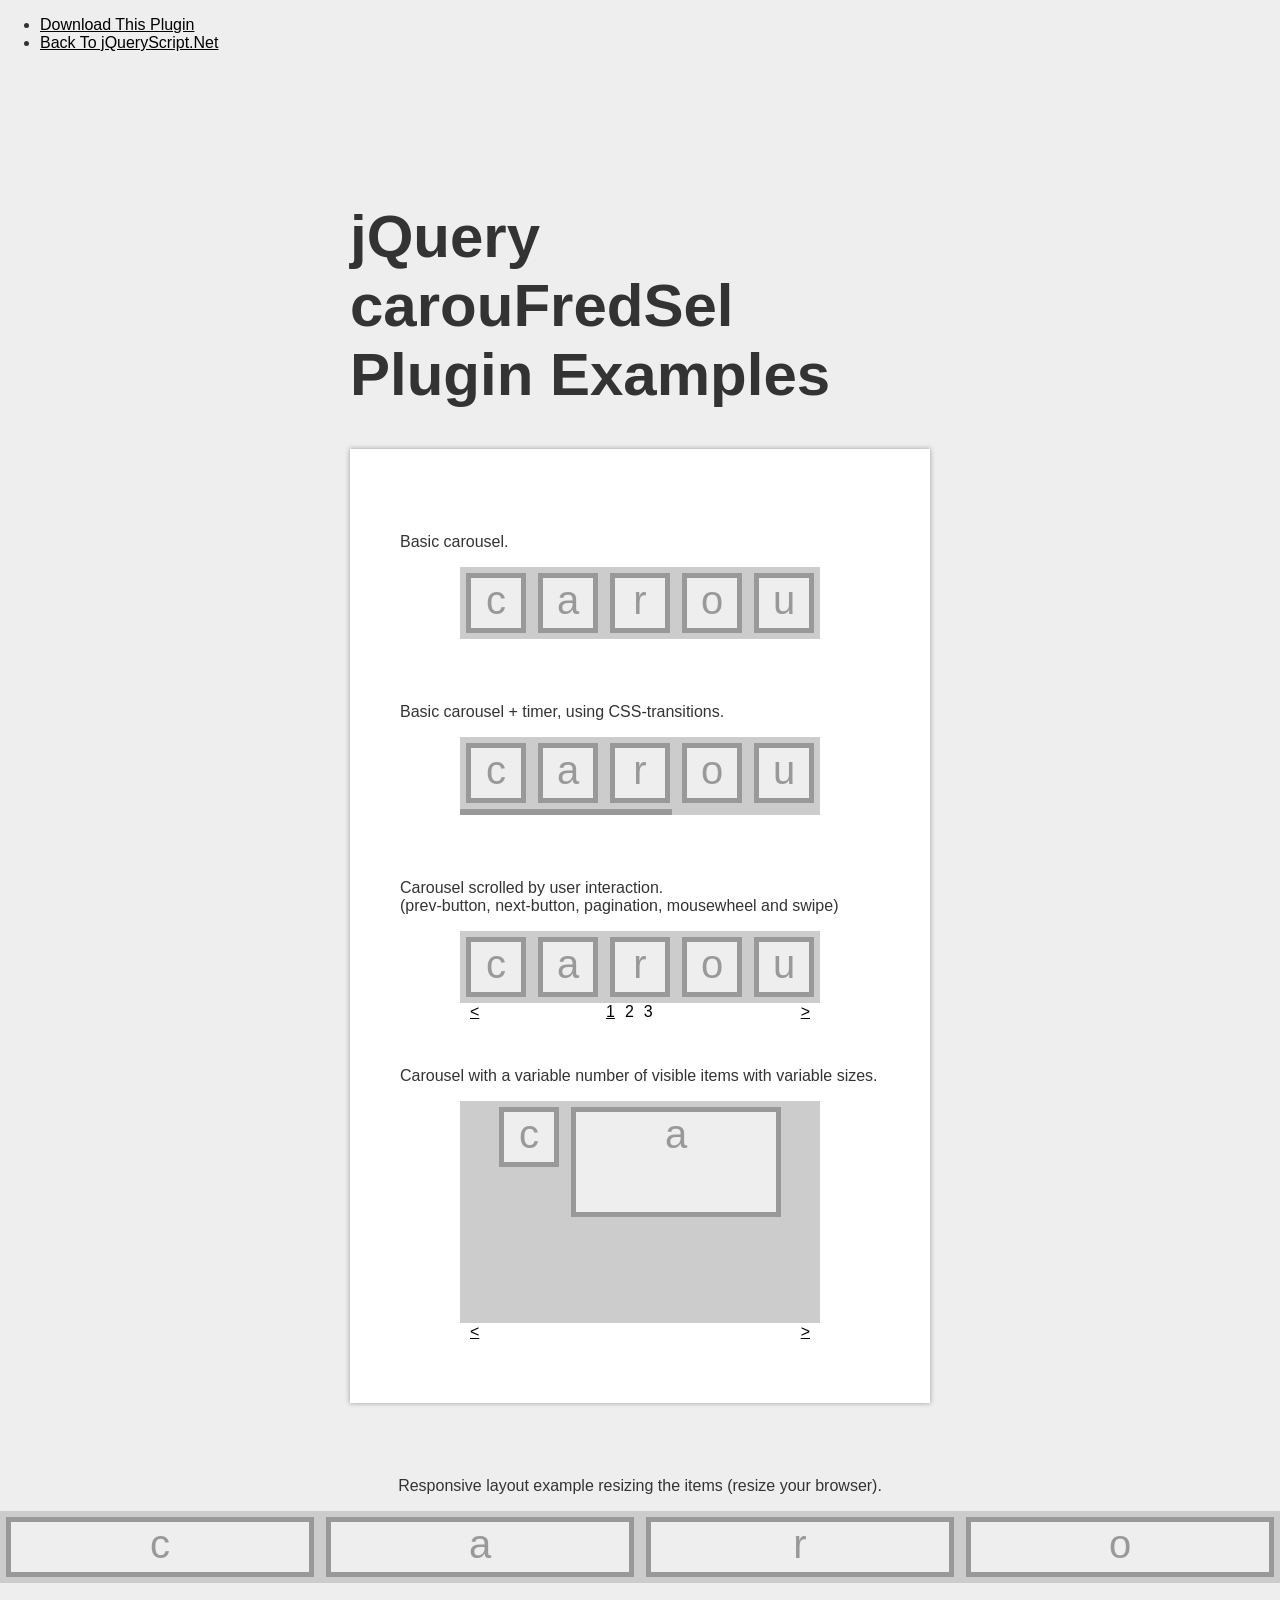
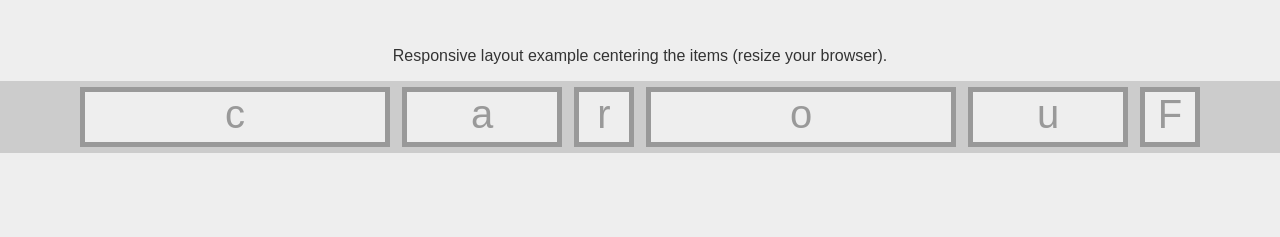
<file: js/carouFredSel/index.html>
<!DOCTYPE html PUBLIC "-//W3C//DTD XHTML 1.0 Transitional//EN" "http://www.w3.org/TR/xhtml1/DTD/xhtml1-transitional.dtd">
<html xmlns="http://www.w3.org/1999/xhtml">
<head>
<meta http-equiv="content-type" content="text/html;charset=iso-8859-1" />
<meta name="author" content="caroufredsel.dev7studios.com" />
<title>jQuery carouFredSel Plugin Examples</title>

<!-- include jQuery + carouFredSel plugin -->
<script type="text/javascript" language="javascript" src="http://ajax.googleapis.com/ajax/libs/jquery/1.8.2/jquery.min.js"></script>
<script type="text/javascript" language="javascript" src="jquery.carouFredSel-6.2.1-packed.js"></script>

<!-- optionally include helper plugins -->
<script type="text/javascript" language="javascript" src="helper-plugins/jquery.mousewheel.min.js"></script>
<script type="text/javascript" language="javascript" src="helper-plugins/jquery.touchSwipe.min.js"></script>
<script type="text/javascript" language="javascript" src="helper-plugins/jquery.transit.min.js"></script>
<script type="text/javascript" language="javascript" src="helper-plugins/jquery.ba-throttle-debounce.min.js"></script>

<!-- fire plugin onDocumentReady -->
<script type="text/javascript" language="javascript">
			$(function() {

				//	Basic carousel, no options
				$('#foo0').carouFredSel();

				//	Basic carousel + timer, using CSS-transitions
				$('#foo1').carouFredSel({
					auto: {
						pauseOnHover: 'resume',
						progress: '#timer1'
					}
				}, {
					transition: true
				});

				//	Scrolled by user interaction
				$('#foo2').carouFredSel({
					auto: false,
					prev: '#prev2',
					next: '#next2',
					pagination: "#pager2",
					mousewheel: true,
					swipe: {
						onMouse: true,
						onTouch: true
					}
				});

				//	Variable number of visible items with variable sizes
				$('#foo3').carouFredSel({
					width: 360,
					height: 'auto',
					prev: '#prev3',
					next: '#next3',
					auto: false
				});

				//	Responsive layout, resizing the items
				$('#foo4').carouFredSel({
					responsive: true,
					width: '100%',
					scroll: 2,
					items: {
						width: 400,
					//	height: '30%',	//	optionally resize item-height
						visible: {
							min: 2,
							max: 6
						}
					}
				});

				//	Fuild layout, centering the items
				$('#foo5').carouFredSel({
					width: '100%',
					scroll: 2
				});

			});
		</script>
<style type="text/css" media="all">
html, body {
padding: 0;
margin: 0;
}
body, div, p {
font-family: Arial, Helvetica, Verdana;
color: #333;
}
body {
background-color: #eee;
}
h1 {
font-size: 60px;
}
a, a:link, a:active, a:visited {
color: black;
text-decoration: underline;
}
a:hover {
color: #9E1F63;
}
#intro {
width: 580px;
margin: 0 auto;
}
.wrapper {
background-color: white;
width: 480px;
margin: 40px auto;
padding: 50px;
box-shadow: 0 0 5px #999;
}
.list_carousel {
background-color: #ccc;
margin: 0 0 30px 60px;
width: 360px;
}
.list_carousel ul {
margin: 0;
padding: 0;
list-style: none;
display: block;
}
.list_carousel li {
font-size: 40px;
color: #999;
text-align: center;
background-color: #eee;
border: 5px solid #999;
width: 50px;
height: 50px;
padding: 0;
margin: 6px;
display: block;
float: left;
}
.list_carousel.responsive {
width: auto;
margin-left: 0;
}
.clearfix {
float: none;
clear: both;
}
.prev {
float: left;
margin-left: 10px;
}
.next {
float: right;
margin-right: 10px;
}
.pager {
float: left;
width: 300px;
text-align: center;
}
.pager a {
margin: 0 5px;
text-decoration: none;
}
.pager a.selected {
text-decoration: underline;
}
.timer {
background-color: #999;
height: 6px;
width: 0px;
}
</style>
<link href="http://www.jqueryscript.net/css/jquerysctipttop.css" rel="stylesheet" type="text/css">
</head>
<body>
<div id="jquery-script-menu">
<div class="jquery-script-center">
<ul>
<li><a href="http://www.jqueryscript.net/slideshow/Circular-Responsive-Slideshow-Plugin-carouFredSel.html">Download This Plugin</a></li>
<li><a href="http://www.jqueryscript.net/">Back To jQueryScript.Net</a></li>
</ul>
<div class="jquery-script-ads"><script type="text/javascript"><!--
google_ad_client = "ca-pub-2783044520727903";
/* jQuery_demo */
google_ad_slot = "2780937993";
google_ad_width = 728;
google_ad_height = 90;
//-->
</script>
<script type="text/javascript"
src="http://pagead2.googlesyndication.com/pagead/show_ads.js">
</script></div>
<div class="jquery-script-clear"></div>
</div>
</div>
<div id="intro" style="margin-top:150px;">
<h1>jQuery carouFredSel Plugin Examples</h1>
</div>
<div class="wrapper"> <br />
<p>Basic carousel.</p>
<div class="list_carousel">
<ul id="foo0">
<li>c</li>
<li>a</li>
<li>r</li>
<li>o</li>
<li>u</li>
<li>F</li>
<li>r</li>
<li>e</li>
<li>d</li>
<li>S</li>
<li>e</li>
<li>l</li>
<li> </li>
</ul>
<div class="clearfix"></div>
</div>
<br />
<p>Basic carousel + timer, using CSS-transitions.</p>
<div class="list_carousel">
<ul id="foo1">
<li>c</li>
<li>a</li>
<li>r</li>
<li>o</li>
<li>u</li>
<li>F</li>
<li>r</li>
<li>e</li>
<li>d</li>
<li>S</li>
<li>e</li>
<li>l</li>
<li> </li>
</ul>
<div class="clearfix"></div>
<div id="timer1" class="timer"></div>
</div>
<br />
<p>Carousel scrolled by user interaction.<br />
(prev-button, next-button, pagination, mousewheel and swipe)</p>
<div class="list_carousel">
<ul id="foo2">
<li>c</li>
<li>a</li>
<li>r</li>
<li>o</li>
<li>u</li>
<li>F</li>
<li>r</li>
<li>e</li>
<li>d</li>
<li>S</li>
<li>e</li>
<li>l</li>
<li> </li>
</ul>
<div class="clearfix"></div>
<a id="prev2" class="prev" href="#">&lt;</a> <a id="next2" class="next" href="#">&gt;</a>
<div id="pager2" class="pager"></div>
</div>
<br />
<p>Carousel with a variable number of visible items with variable sizes.</p>
<div class="list_carousel">
<ul id="foo3">
<li style="width: 50px; height: 50px;">c</li>
<li style="width: 200px; height: 100px;">a</li>
<li style="width: 50px; height: 150px;">r</li>
<li style="width: 50px; height: 200px;">o</li>
<li style="width: 50px; height: 150px;">u</li>
<li style="width: 100px; height: 100px;">F</li>
<li style="width: 250px; height: 50px;">r</li>
<li style="width: 150px; height: 100px;">e</li>
<li style="width: 150px; height: 150px;">d</li>
<li style="width: 50px; height: 200px;">S</li>
<li style="width: 100px; height: 150px;">e</li>
<li style="width: 150px; height: 100px;">l</li>
<li style="width: 200px; height: 50px;"> </li>
</ul>
<div class="clearfix"></div>
<a id="prev3" class="prev" href="#">&lt;</a> <a id="next3" class="next" href="#">&gt;</a> </div>
</div>
<br />
<p style="text-align: center;">Responsive layout example resizing the items (resize your browser).</p>
<div class="list_carousel responsive">
<ul id="foo4">
<li>c</li>
<li>a</li>
<li>r</li>
<li>o</li>
<li>u</li>
<li>F</li>
<li>r</li>
<li>e</li>
<li>d</li>
<li>S</li>
<li>e</li>
<li>l</li>
<li> </li>
</ul>
<div class="clearfix"></div>
</div>
<br />
<p style="text-align: center;">Responsive layout example centering the items (resize your browser).</p>
<div class="list_carousel responsive" >
<ul id="foo5">
<li style="width: 300px;">c</li>
<li style="width: 150px;">a</li>
<li>r</li>
<li style="width: 300px;">o</li>
<li style="width: 150px;">u</li>
<li>F</li>
<li style="width: 300px;">r</li>
<li style="width: 150px;">e</li>
<li>d</li>
<li style="width: 400px;">S</li>
<li style="width: 150px;">e</li>
<li>l</li>
<li> </li>
</ul>
<div class="clearfix"></div>
</div>
<br />
<br />
<br />
<script type="text/javascript">

  var _gaq = _gaq || [];
  _gaq.push(['_setAccount', 'UA-36251023-1']);
  _gaq.push(['_setDomainName', 'jqueryscript.net']);
  _gaq.push(['_trackPageview']);

  (function() {
    var ga = document.createElement('script'); ga.type = 'text/javascript'; ga.async = true;
    ga.src = ('https:' == document.location.protocol ? 'https://ssl' : 'http://www') + '.google-analytics.com/ga.js';
    var s = document.getElementsByTagName('script')[0]; s.parentNode.insertBefore(ga, s);
  })();

</script>
</body>
</html>
</file>
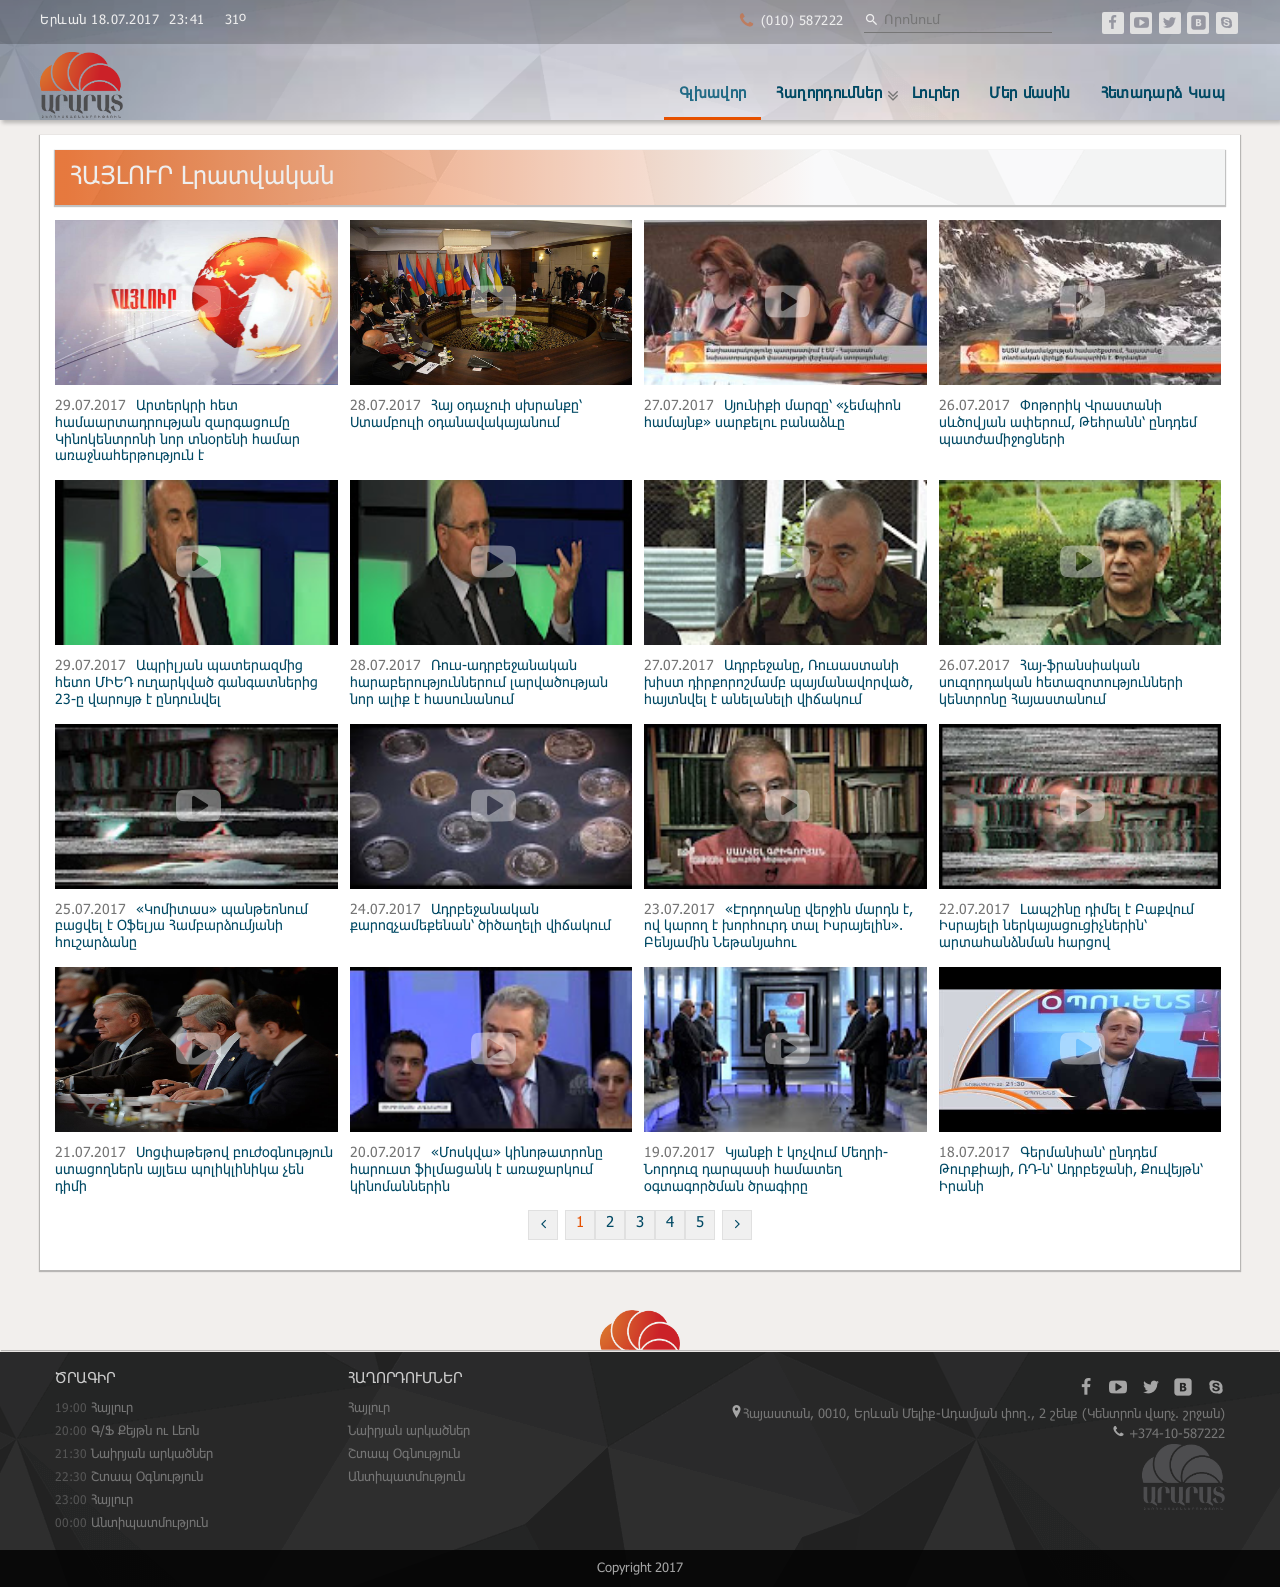
<file: programs.html>
<!DOCTYPE html>
<html>
	<head>
		<link rel="stylesheet" type="text/css" href="css/style.css">
		<link rel="stylesheet" type="text/css" href="fotorama.4.6.3/fotorama/fotorama.css">
		<title>Հայլուր Լրատվական</title>
		<link rel="icon" href="images/logo.png" />
		<meta charset="utf-8">
	</head>

	<body class="programs-categories">
		<header>
			<div class="info-container">
				<ul class="container clearfix">
					<li class="date left">Երևան 18.07.2017<span class="time">23:41</span></li>
					<li class="weather left"><span class="deg">31</span></li>
					<li class="currency left">
						<ul>
							<li>
								<span class="currency-name">USD 478.82</span>
							</li>
							<li>
								<span class="currency-name">GBP 622.85</span>
							</li>
							<li>
								<span class="currency-name">EUR 557.59</span>
							</li>
							<li>
								<span class="currency-name">RUB 8.14</span>
							</li>
						</ul>
					</li>
					<li class="right social-icons">
						<a class="icon-facebook" href="#"></a>
						<a class="icon-social-youtube" href="#"></a>
						<a class="icon-twitter" href=""></a>
						<a class="icon-vkontakte" href=""></a>
						<a class="icon-social-skype" href=""></a>
					</li>
					<li class="search right">
						<input type="search" placeholder="Որոնում" /><i class="icon-search"></i>
					</li>
					<li class="phone right">
						<span><i class="icon-phone"></i>(010) 587222</span>
					</li>
				</ul>
			</div>
			<ul class="clearfix container logo-menu">
				<li class="left logo"><a href="index.html"></a></li>
				<li class="right main-menu">
					<ul class="list-inline menu">
						<li class="active">
							<a href="index.html">Գլխավոր</a>
						</li><li class="has-submenu">
							<a>Հաղորդումներ<i class="icon-angle-double-down"></i></a>
							<ul class="submenu list-inline">
								<li class="col-50">
									<h4>Լրատվական</h4>
									<ul class="sublist">
										<li><a href="programs.html">Հայլուր</a></li>
										<li><a href="programs.html">Օրակարգ</a></li>
									</ul>
								</li>
								<li class="col-50">
									<h4>Ճանաչողական</h4>
									<ul class="sublist">
										<li><a href="programs.html">Ճանաչենք Մեր Հայրենիքը</a></li>
										<li><a href="programs.html">Հայորդիներ</a></li>
										<li><a href="programs.html">Անտիպատմություն</a></li>
										<li><a href="programs.html">Նաիրյան Հայրենիք</a></li>
									</ul>
								</li>
							</ul>
						</li><li>
							<a>Լուրեր</a>
						</li><li>
							<a>Մեր մասին</a>
						</li><li>
							<a>Հետադարձ Կապ</a>
						</li>
					</ul>
				</li>
			</ul>
		</header>
		<button id="to_top_btn" class="icon-angle-up"></button>
		<div class="content">
			<div class="all-list-programs">
				<div class="container">
					<h2 class="heading">ՀԱՅԼՈՒՐ Լրատվական</h2>
					<ul class="program-last-videos list-inline">
						<li class="col-25">
						   <a href="show.html">
								<div class="icon-youtube-play">
									<img src="images/slide1.jpg">
								</div>
								<h3><span class="date">29.07.2017</span>Արտերկրի հետ համաարտադրության զարգացումը Կինոկենտրոնի նոր տնօրենի համար առաջնահերթություն է</h3>
							</a>
						</li>
						<li class="col-25">
						   <a href="show.html">
								<div class="icon-youtube-play">
									<img src="images/slide2.jpg">
								</div>
								<h3><span class="date">28.07.2017</span>Հայ օդաչուի սխրանքը՝ Ստամբուլի օդանավակայանում</h3>
							</a>
						</li>
						<li class="col-25">
						   <a href="show.html">
								<div class="icon-youtube-play">
									<img src="images/haylur2.jpg">
								</div>
								<h3><span class="date">27.07.2017</span>Սյունիքի մարզը՝ «չեմպիոն համայնք» սարքելու բանաձևը</h3>
							</a>
						</li>
						<li class="col-25">
						   <a href="show.html">
								<div class="icon-youtube-play">
									<img src="images/haylur3.jpg">
								</div>
								<h3><span class="date">26.07.2017</span>Փոթորիկ Վրաստանի սևծովյան ափերում, Թեհրանն՝ ընդդեմ պատժամիջոցների</h3>
							</a>
						</li>
						<li class="col-25">
						   <a href="show.html">
								<div class="icon-youtube-play">
									<img src="images/orakarg1.jpg">
								</div>
								<h3><span class="date">29.07.2017</span>Ապրիլյան պատերազմից հետո ՄԻԵԴ ուղարկված գանգատներից 23-ը վարույթ է ընդունվել</h3>
							</a>
						</li>
						<li class="col-25">
						   <a href="show.html">
								<div class="icon-youtube-play">
									<img src="images/orakarg2.jpg">
								</div>
								<h3><span class="date">28.07.2017</span>Ռուս-ադրբեջանական հարաբերություններում լարվածության նոր ալիք է հասունանում</h3>
							</a>
						</li>
						<li class="col-25">
						   <a href="show.html">
								<div class="icon-youtube-play">
									<img src="images/orakarg3.jpg">
								</div>
								<h3><span class="date">27.07.2017</span>Ադրբեջանը, Ռուսաստանի խիստ դիրքորոշմամբ պայմանավորված, հայտնվել է անելանելի վիճակում</h3>
							</a>
						</li>
						<li class="col-25">
						   <a href="show.html">
								<div class="icon-youtube-play">
									<img src="images/orakarg4.jpg">
								</div>
								<h3><span class="date">26.07.2017</span>Հայ-ֆրանսիական սուզորդական հետազոտությունների կենտրոնը Հայաստանում </h3>
							</a>
						</li>								
						<li class="col-25">
						   <a href="show.html">
								<div class="icon-youtube-play">
									<img src="images/antipatmutyun1.jpg">
								</div>
								<h3><span class="date">25.07.2017</span>«Կոմիտաս» պանթեոնում բացվել է Օֆելյա Համբարձումյանի հուշարձանը</h3>
							</a>
						</li>
						<li class="col-25">
						   <a href="show.html">
								<div class="icon-youtube-play">
									<img src="images/antipatmutyun2.jpg">
								</div>
								<h3><span class="date">24.07.2017</span>Ադրբեջանական քարոզչամեքենան՝ ծիծաղելի վիճակում</h3>
							</a>
						</li>
						<li class="col-25">
						   <a href="show.html">
								<div class="icon-youtube-play">
									<img src="images/antipatmutyun3.jpg">
								</div>
								<h3><span class="date">23.07.2017</span>«Էրդողանը վերջին մարդն է, ով կարող է խորհուրդ տալ Իսրայելին». Բենյամին Նեթանյահու</h3>
							</a>
						</li>
						<li class="col-25">
						   <a href="show.html">
								<div class="icon-youtube-play">
									<img src="images/antipatmutyun4.jpg">
								</div>
								<h3><span class="date">22.07.2017</span>Լապշինը դիմել է Բաքվում Իսրայելի ներկայացուցիչներին՝ արտահանձնման հարցով</h3>
							</a>
						</li>
						<li class="col-25">
						   <a href="show.html">
								<div class="icon-youtube-play">
									<img src="images/slide3.jpg">
								</div>
								<h3><span class="date">21.07.2017</span>Սոցփաթեթով բուժօգնություն ստացողներն այլեւս պոլիկլինիկա չեն դիմի</h3>
							</a>
						</li>
						<li class="col-25">
						   <a href="show.html">
								<div class="icon-youtube-play">
									<img src="images/oponent2.jpg">
								</div>
								<h3><span class="date">20.07.2017</span>«Մոսկվա» կինոթատրոնը հարուստ ֆիլմացանկ է առաջարկում կինոմաններին</h3>
							</a>
						</li>
						<li class="col-25">
						   <a href="show.html">
								<div class="icon-youtube-play">
									<img src="images/oponent3.jpg">
								</div>
								<h3><span class="date">19.07.2017</span>Կյանքի է կոչվում Մեղրի-Նորդուզ դարպասի համատեղ օգտագործման ծրագիրը</h3>
							</a>
						</li>
						<li class="col-25">
						   <a href="show.html">
								<div class="icon-youtube-play">
									<img src="images/oponent4.jpg">
								</div>
								<h3><span class="date">18.07.2017</span>Գերմանիան՝ ընդդեմ Թուրքիայի, ՌԴ-ն՝ Ադրբեջանի, Քուվեյթն՝ Իրանի</h3>
							</a>
						</li>
					</ul>
					<ul class="pagination list-inline">
						<li><a href="#" class="icon-angle-left"></a></li>
						<li><a href="#" class="active">1</a></li>
						<li><a href="#">2</a></li>
						<li><a href="#">3</a></li>
						<li><a href="#">4</a></li>
						<li><a href="#">5</a></li>
						<li><a href="#" class="icon-angle-right"></a></li>
					</ul>
				</div>
			</div>
		</div>
		<span class="seperator"></span>
		<footer>
			<ul class="container clearfix footer-menu">
				<li class="left">
					<h3>Ծրագիր</h3>
					<ul class="sublist">
						<li>
							<span class="time">19:00</span>
							<span class="program-name">Հայլուր</span>
						</li>
						<li>
							<span class="time">20:00</span>
							<span class="program-name">Գ/Ֆ Քեյթն ու Լեոն</span>
						</li>
						<li>
							<span class="time">21:30</span>
							<span class="program-name">Նաիրյան արկածներ</span>
						</li>
						<li>
							<span class="time">22:30</span>
							<span class="program-name">Շտապ Օգնություն</span>
						</li>
						<li>
							<span class="time">23:00</span>
							<span class="program-name">Հայլուր</span>
						</li>
						<li>
							<span class="time">00:00</span>
							<span class="program-name">Անտիպատմություն</span>
						</li>
					</ul>
				</li>
				<li class="left">
					<h3>Հաղորդումներ</h3>
					<ul class="sublist">
						<li>
							<span class="program-name">Հայլուր</span>
						</li>
						<li>
							<span class="program-name">Նաիրյան արկածներ</span>
						</li>
						<li>
							<span class="program-name">Շտապ Օգնություն</span>
						</li>
						<li>
							<span class="program-name">Անտիպատմություն</span>
						</li>
					</ul>
				</li>
				<li class="right">
					<ul class="list-inline menu">
						<li class="social-icon"><a class="icon-facebook" href="#"></a></li>
						<li class="social-icon"><a class="icon-social-youtube" href="#"></a></li>
						<li class="social-icon"><a class="icon-twitter" href="#"></a></li>
						<li class="social-icon"><a class="icon-vkontakte" href="#"></a></li>
						<li class="social-icon"><a class="icon-social-skype" href="#"></a></li>
					</ul>
					<h5><i class="icon-location"></i>Հայաստան, 0010, Երևան Մելիք-Ադամյան փող., 2 շենք (Կենտրոն վարչ. շրջան)</h5>
					<h5><i class="icon-phone"></i> +374-10-587222</h5>
					<span class="footer-logo"></span>
				</li>
			</ul>
			<div class="copyright">
				<h6>Copyright 2017</h6>
			</div>
			<script type="text/javascript" src="js/jquery-3.2.1.js"></script>
			<script type="text/javascript" src="fotorama.4.6.3/fotorama/fotorama.js"></script>
			<script type="text/javascript" src="js/main.js"></script>
		</footer>
	</body>
</html>
</file>
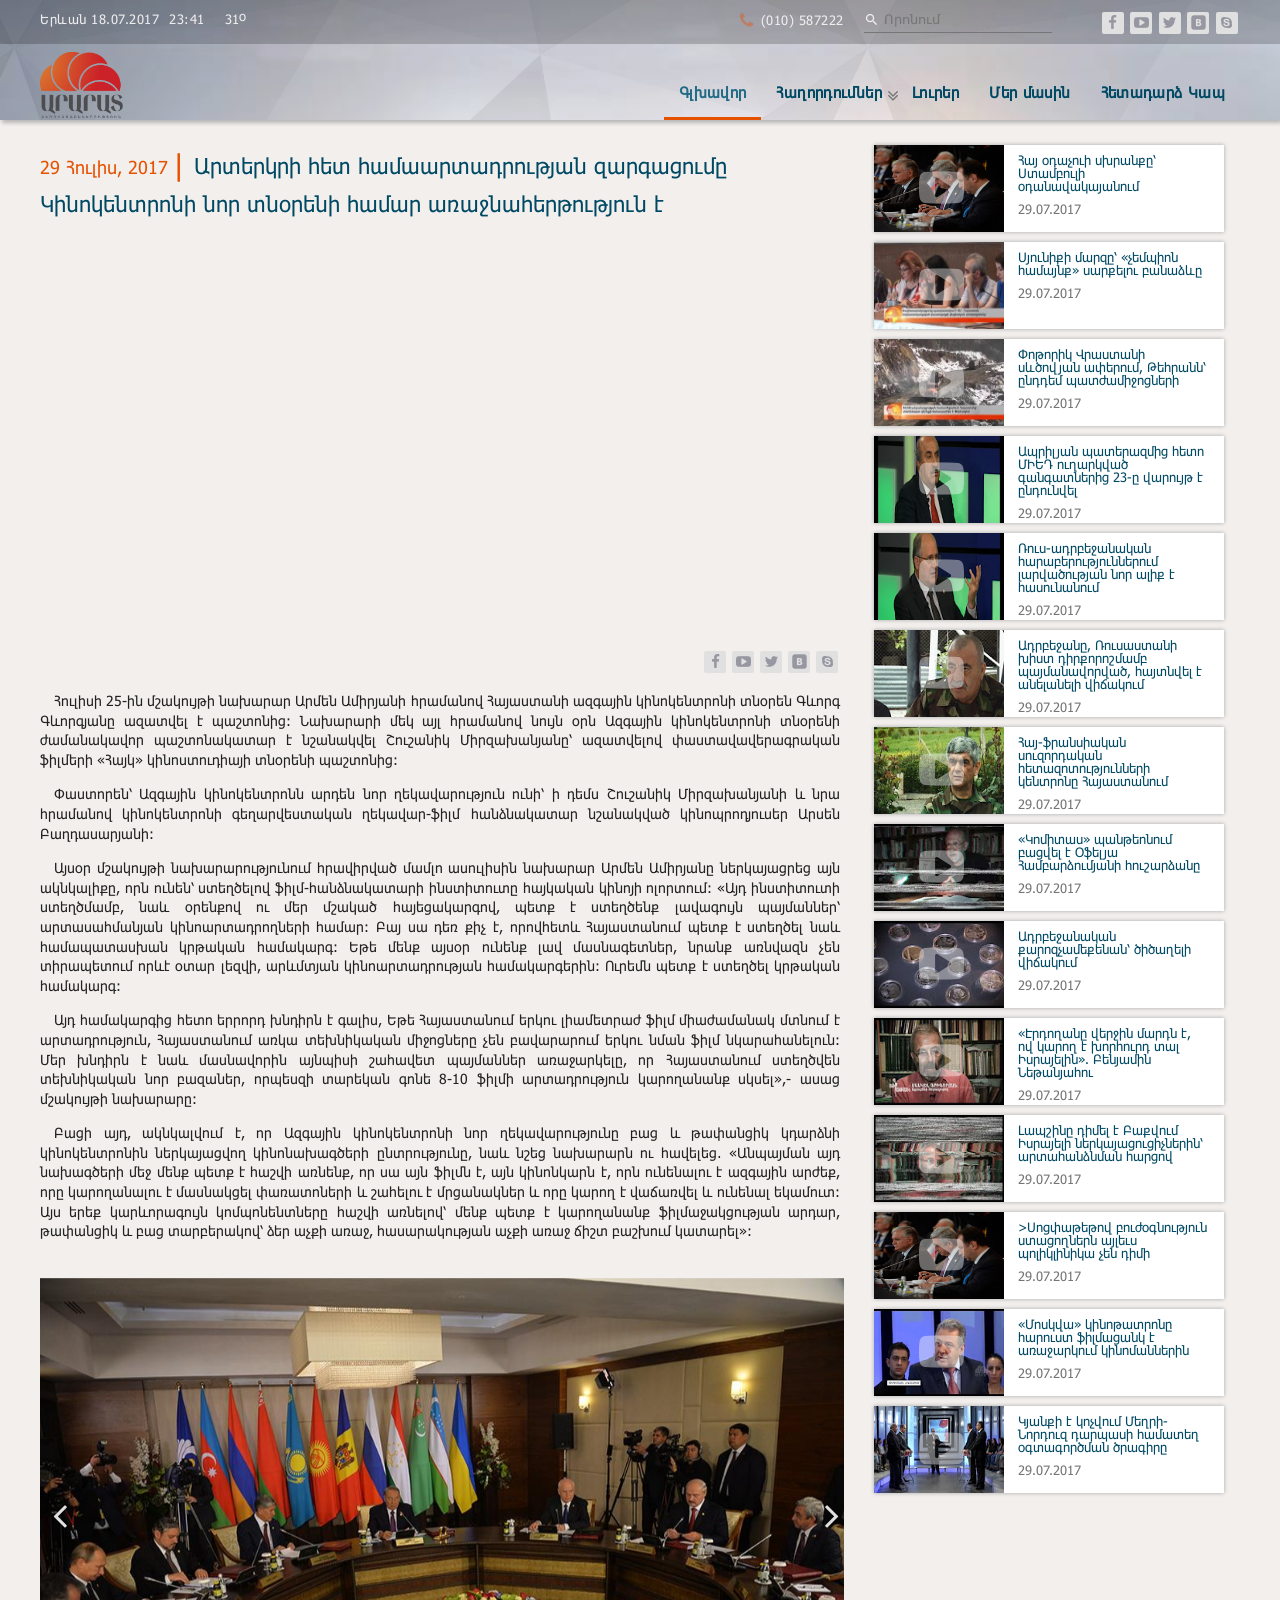
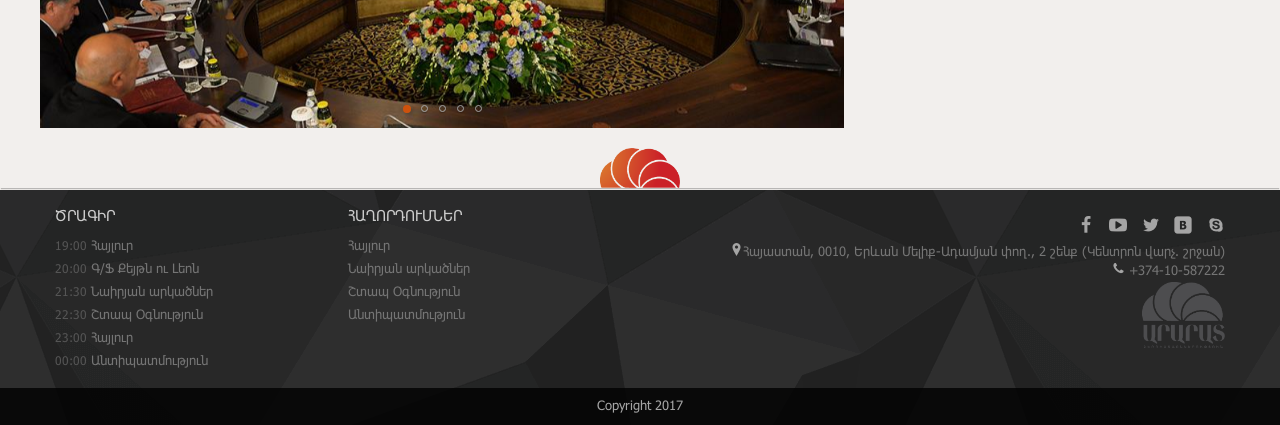
<file: show.html>
<!DOCTYPE html>
<html>
	<head>
		<link rel="stylesheet" type="text/css" href="css/style.css">
		<link rel="stylesheet" type="text/css" href="fotorama.4.6.3/fotorama/fotorama.css">
		<title>Արտերկրի հետ համաարտադրության զարգացումը Կինոկենտրոնի նոր տնօրենի համար առաջնահերթություն է</title>
		<link rel="icon" href="images/logo.png" />
		<meta charset="utf-8">
	</head>

	<body class="show-item">
		<header>
			<div class="info-container">
				<ul class="container clearfix">
					<li class="date left">Երևան 18.07.2017<span class="time">23:41</span></li>
					<li class="weather left"><span class="deg">31</span></li>
					<li class="currency left">
						<ul>
							<li>
								<span class="currency-name">USD 478.82</span>
							</li>
							<li>
								<span class="currency-name">GBP 622.85</span>
							</li>
							<li>
								<span class="currency-name">EUR 557.59</span>
							</li>
							<li>
								<span class="currency-name">RUB 8.14</span>
							</li>
						</ul>
					</li>
					<li class="right social-icons">
						<a class="icon-facebook" href="#"></a>
						<a class="icon-social-youtube" href="#"></a>
						<a class="icon-twitter" href=""></a>
						<a class="icon-vkontakte" href=""></a>
						<a class="icon-social-skype" href=""></a>
					</li>
					<li class="search right">
						<input type="search" placeholder="Որոնում" /><i class="icon-search"></i>
					</li>
					<li class="phone right">
						<span><i class="icon-phone"></i>(010) 587222</span>
					</li>
				</ul>
			</div>
			<ul class="clearfix container logo-menu">
				<li class="left logo"><a href="index.html"></a></li>
				<li class="right main-menu">
					<ul class="list-inline menu">
						<li class="active">
							<a href="index.html">Գլխավոր</a>
						</li><li class="has-submenu">
							<a>Հաղորդումներ<i class="icon-angle-double-down"></i></a>
							<ul class="submenu list-inline">
								<li class="col-50">
									<h4>Լրատվական</h4>
									<ul class="sublist">
										<li><a href="programs.html">Հայլուր</a></li>
										<li><a href="programs.html">Օրակարգ</a></li>
									</ul>
								</li>
								<li class="col-50">
									<h4>Ճանաչողական</h4>
									<ul class="sublist">
										<li><a href="programs.html">Ճանաչենք Մեր Հայրենիքը</a></li>
										<li><a href="programs.html">Հայորդիներ</a></li>
										<li><a href="programs.html">Անտիպատմություն</a></li>
										<li><a href="programs.html">Նաիրյան Հայրենիք</a></li>
									</ul>
								</li>
							</ul>
						</li><li>
							<a>Լուրեր</a>
						</li><li>
							<a>Մեր մասին</a>
						</li><li>
							<a>Հետադարձ Կապ</a>
						</li>
					</ul>
				</li>
			</ul>
		</header>
		<button id="to_top_btn" class="icon-angle-up"></button>
		<div class="content">
			<div class="container last-videos">
				<div class="col-70">
					<h3><span class="date">29 Հուլիս, 2017</span>Արտերկրի հետ համաարտադրության զարգացումը Կինոկենտրոնի նոր տնօրենի համար առաջնահերթություն է</h3>
					<!-- <div class=" icon-youtube-play">
						<img src="images/slide2.jpg">
					</div> -->
					<iframe  src="https://www.youtube.com/embed/4rTxm5Uikq4?rel=0&amp;showinfo=0" frameborder="0" allowfullscreen></iframe>
					<div class="clearfix">
						<div class="right social-icons">
							<a class="icon-facebook" href="#"></a>
							<a class="icon-social-youtube" href="#"></a>
							<a class="icon-twitter" href=""></a>
							<a class="icon-vkontakte" href=""></a>
							<a class="icon-social-skype" href=""></a>
						</div>
					</div>
					<div class="video-description">
						<p>
							Հուլիսի 25-ին մշակույթի նախարար Արմեն Ամիրյանի հրամանով Հայաստանի ազգային կինոկենտրոնի տնօրեն Գևորգ Գևորգյանը ազատվել է պաշտոնից: Նախարարի մեկ այլ հրամանով նույն օրն Ազգային կինոկենտրոնի տնօրենի ժամանակավոր պաշտոնակատար է նշանակվել Շուշանիկ Միրզախանյանը՝ ազատվելով փաստավավերագրական ֆիլմերի «Հայկ» կինոստուդիայի տնօրենի պաշտոնից:
						</p>
						<p>
							Փաստորեն՝ Ազգային կինոկենտրոնն արդեն նոր ղեկավարություն ունի՝ ի դեմս Շուշանիկ Միրզախանյանի և նրա հրամանով կինոկենտրոնի գեղարվեստական ղեկավար-ֆիլմ հանձնակատար նշանակված կինոպրոդյուսեր Արսեն Բաղդասարյանի:
						</p>
						<p>
							Այսօր մշակույթի նախարարությունում հրավիրված մամլո ասուլիսին նախարար Արմեն Ամիրյանը ներկայացրեց այն ակնկալիքը, որն ունեն՝ ստեղծելով ֆիլմ-հանձնակատարի ինստիտուտը հայկական կինոյի ոլորտում: «Այդ ինստիտուտի ստեղծմամբ, նաև օրենքով ու մեր մշակած հայեցակարգով, պետք է ստեղծենք լավագույն պայմաններ՝ արտասահմանյան կինոարտադրողների համար: Բայ սա դեռ քիչ է, որովհետև Հայաստանում պետք է ստեղծել նաև համապատասխան կրթական համակարգ: Եթե մենք այսօր ունենք լավ մասնագետներ, նրանք առնվազն չեն տիրապետում որևէ օտար լեզվի, արևմտյան կինոարտադրության համակարգերին: Ուրեմն պետք է ստեղծել կրթական համակարգ:
						</p>
						<p>
							Այդ համակարգից հետո երրորդ խնդիրն է գալիս, Եթե Հայաստանում երկու լիամետրաժ ֆիլմ միաժամանակ մտնում է արտադրություն, Հայաստանում առկա տեխնիկական միջոցները չեն բավարարում երկու նման ֆիլմ նկարահանելուն: Մեր խնդիրն է նաև մասնավորին այնպիսի շահավետ պայմաններ առաջարկելը, որ Հայաստանում ստեղծվեն տեխնիկական նոր բազաներ, որպեսզի տարեկան գոնե 8-10 ֆիլմի արտադրություն կարողանանք սկսել»,- ասաց մշակույթի նախարարը:
						</p>
						<p>
							Բացի այդ, ակնկալվում է, որ Ազգային կինոկենտրոնի նոր ղեկավարությունը բաց և թափանցիկ կդարձնի կինոկենտրոնին ներկայացվող կինոնախագծերի ընտրությունը, նաև նշեց նախարարն ու հավելեց․ «Անպայման այդ նախագծերի մեջ մենք պետք է հաշվի առնենք, որ սա այն ֆիլմն է, այն կինոնկարն է, որն ունենալու է ազգային արժեք, որը կարողանալու է մասնակցել փառատոների և շահելու է մրցանակներ և որը կարող է վաճառվել և ունենալ եկամուտ: Այս երեք կարևորագույն կոմպոնենտները հաշվի առնելով՝ մենք պետք է կարողանանք ֆիլմաջակցության արդար, թափանցիկ և բաց տարբերակով՝ ձեր աչքի առաջ, հասարակության աչքի առաջ ճիշտ բաշխում կատարել»:
						</p>
					</div>
					<div class="video-galery slider fotorama"
					     data-loop="true"
					     data-width="100%"
					     data-autoplay="false"
					     data-arrows="true"
					     data-click="true"
					     data-swipe="true"
					     data-transition="slide">
						<img src="images/slide2.jpg">
						<img src="images/slide3.jpg">
						<img src="images/orakarg1.jpg">
						<img src="images/haylur2.jpg">
						<img src="images/haylur3.jpg">
					</div>
						<!-- Saq estex dir commentneri mas@ -->
				</div>
				<ul class="col-30">
					<li>
						<a href="#">
							<div class="col-40 icon-youtube-play">
								<img src="images/slide3.jpg">
							</div>
							<h3 class="col-60">Հայ օդաչուի սխրանքը՝ Ստամբուլի օդանավակայանում <span class="date">29.07.2017</span></h3>
						</a>
					</li>
					<li>
						<div class="col-40 icon-youtube-play">
							<img src="images/haylur2.jpg">
						</div>
						<h3 class="col-60">Սյունիքի մարզը՝ «չեմպիոն համայնք» սարքելու բանաձևը<span class="date">29.07.2017</span></h3>
					</li>
					<li>
						<div class="col-40 icon-youtube-play">
							<img src="images/haylur3.jpg">
						</div>
						<h3 class="col-60">Փոթորիկ Վրաստանի սևծովյան ափերում, Թեհրանն՝ ընդդեմ պատժամիջոցների <span class="date">29.07.2017</span></h3>
					</li>
					<li>
						<div class="col-40 icon-youtube-play">
							<img src="images/orakarg1.jpg">
						</div>
						<h3 class="col-60">Ապրիլյան պատերազմից հետո ՄԻԵԴ ուղարկված գանգատներից 23-ը վարույթ է ընդունվել <span class="date">29.07.2017</span></h3>
					</li>
					<li>
						<div class="col-40 icon-youtube-play">
							<img src="images/orakarg2.jpg">
						</div>
						<h3 class="col-60">Ռուս-ադրբեջանական հարաբերություններում լարվածության նոր ալիք է հասունանում <span class="date">29.07.2017</span></h3>
					</li>
					<li>
						<div class="col-40 icon-youtube-play">
							<img src="images/orakarg3.jpg">
						</div>
						<h3 class="col-60">Ադրբեջանը, Ռուսաստանի խիստ դիրքորոշմամբ պայմանավորված, հայտնվել է անելանելի վիճակում <span class="date">29.07.2017</span></h3>
					</li>
					<li>
						<div class="col-40 icon-youtube-play">
							<img src="images/orakarg4.jpg">
						</div>
						<h3 class="col-60">Հայ-ֆրանսիական սուզորդական հետազոտությունների կենտրոնը Հայաստանում <span class="date">29.07.2017</span></h3>
					</li>
					<li>
						<div class="col-40 icon-youtube-play">
							<img src="images/antipatmutyun1.jpg">
						</div>
						<h3 class="col-60">«Կոմիտաս» պանթեոնում բացվել է Օֆելյա Համբարձումյանի հուշարձանը <span class="date">29.07.2017</span></h3>
					</li>
					<li>
						<div class="col-40 icon-youtube-play">
							<img src="images/antipatmutyun2.jpg">
						</div>
						<h3 class="col-60">Ադրբեջանական քարոզչամեքենան՝ ծիծաղելի վիճակում <span class="date">29.07.2017</span></h3>
					</li>
					<li>
						<div class="col-40 icon-youtube-play">
							<img src="images/antipatmutyun3.jpg">
						</div>
						<h3 class="col-60">«Էրդողանը վերջին մարդն է, ով կարող է խորհուրդ տալ Իսրայելին». Բենյամին Նեթանյահու <span class="date">29.07.2017</span></h3>
					</li>
					<li>
						<div class="col-40 icon-youtube-play">
							<img src="images/antipatmutyun4.jpg">
						</div>
						<h3 class="col-60">Լապշինը դիմել է Բաքվում Իսրայելի ներկայացուցիչներին՝ արտահանձնման հարցով <span class="date">29.07.2017</span></h3>
					</li>
					<li>
						<div class="col-40 icon-youtube-play">
							<img src="images/slide3.jpg">
						</div>
						<h3 class="col-60">>Սոցփաթեթով բուժօգնություն ստացողներն այլեւս պոլիկլինիկա չեն դիմի <span class="date">29.07.2017</span></h3>
					</li>
					<li>
						<div class="col-40 icon-youtube-play">
							<img src="images/oponent2.jpg">
						</div>
						<h3 class="col-60">«Մոսկվա» կինոթատրոնը հարուստ ֆիլմացանկ է առաջարկում կինոմաններին <span class="date">29.07.2017</span></h3>
					</li>
					<li>
						<div class="col-40 icon-youtube-play">
							<img src="images/oponent3.jpg">
						</div>
						<h3 class="col-60">Կյանքի է կոչվում Մեղրի-Նորդուզ դարպասի համատեղ օգտագործման ծրագիրը <span class="date">29.07.2017</span></h3>
					</li>
				</ul>
			</div>
		</div>
		<span class="seperator"></span>
		<footer>
			<ul class="container clearfix footer-menu">
				<li class="left">
					<h3>Ծրագիր</h3>
					<ul class="sublist">
						<li>
							<span class="time">19:00</span>
							<span class="program-name">Հայլուր</span>
						</li>
						<li>
							<span class="time">20:00</span>
							<span class="program-name">Գ/Ֆ Քեյթն ու Լեոն</span>
						</li>
						<li>
							<span class="time">21:30</span>
							<span class="program-name">Նաիրյան արկածներ</span>
						</li>
						<li>
							<span class="time">22:30</span>
							<span class="program-name">Շտապ Օգնություն</span>
						</li>
						<li>
							<span class="time">23:00</span>
							<span class="program-name">Հայլուր</span>
						</li>
						<li>
							<span class="time">00:00</span>
							<span class="program-name">Անտիպատմություն</span>
						</li>
					</ul>
				</li>
				<li class="left">
					<h3>Հաղորդումներ</h3>
					<ul class="sublist">
						<li>
							<span class="program-name">Հայլուր</span>
						</li>
						<li>
							<span class="program-name">Նաիրյան արկածներ</span>
						</li>
						<li>
							<span class="program-name">Շտապ Օգնություն</span>
						</li>
						<li>
							<span class="program-name">Անտիպատմություն</span>
						</li>
					</ul>
				</li>
				<li class="right">
					<ul class="list-inline menu">
						<li class="social-icon"><a class="icon-facebook" href="#"></a></li>
						<li class="social-icon"><a class="icon-social-youtube" href="#"></a></li>
						<li class="social-icon"><a class="icon-twitter" href="#"></a></li>
						<li class="social-icon"><a class="icon-vkontakte" href="#"></a></li>
						<li class="social-icon"><a class="icon-social-skype" href="#"></a></li>
					</ul>
					<h5><i class="icon-location"></i>Հայաստան, 0010, Երևան Մելիք-Ադամյան փող., 2 շենք (Կենտրոն վարչ. շրջան)</h5>
					<h5><i class="icon-phone"></i> +374-10-587222</h5>
					<span class="footer-logo"></span>
				</li>
			</ul>
			<div class="copyright">
				<h6>Copyright 2017</h6>
			</div>
			<script type="text/javascript" src="js/jquery-3.2.1.js"></script>
			<script type="text/javascript" src="fotorama.4.6.3/fotorama/fotorama.js"></script>
			<script type="text/javascript" src="js/main.js"></script>
		</footer>
	</body>
</html>
</file>
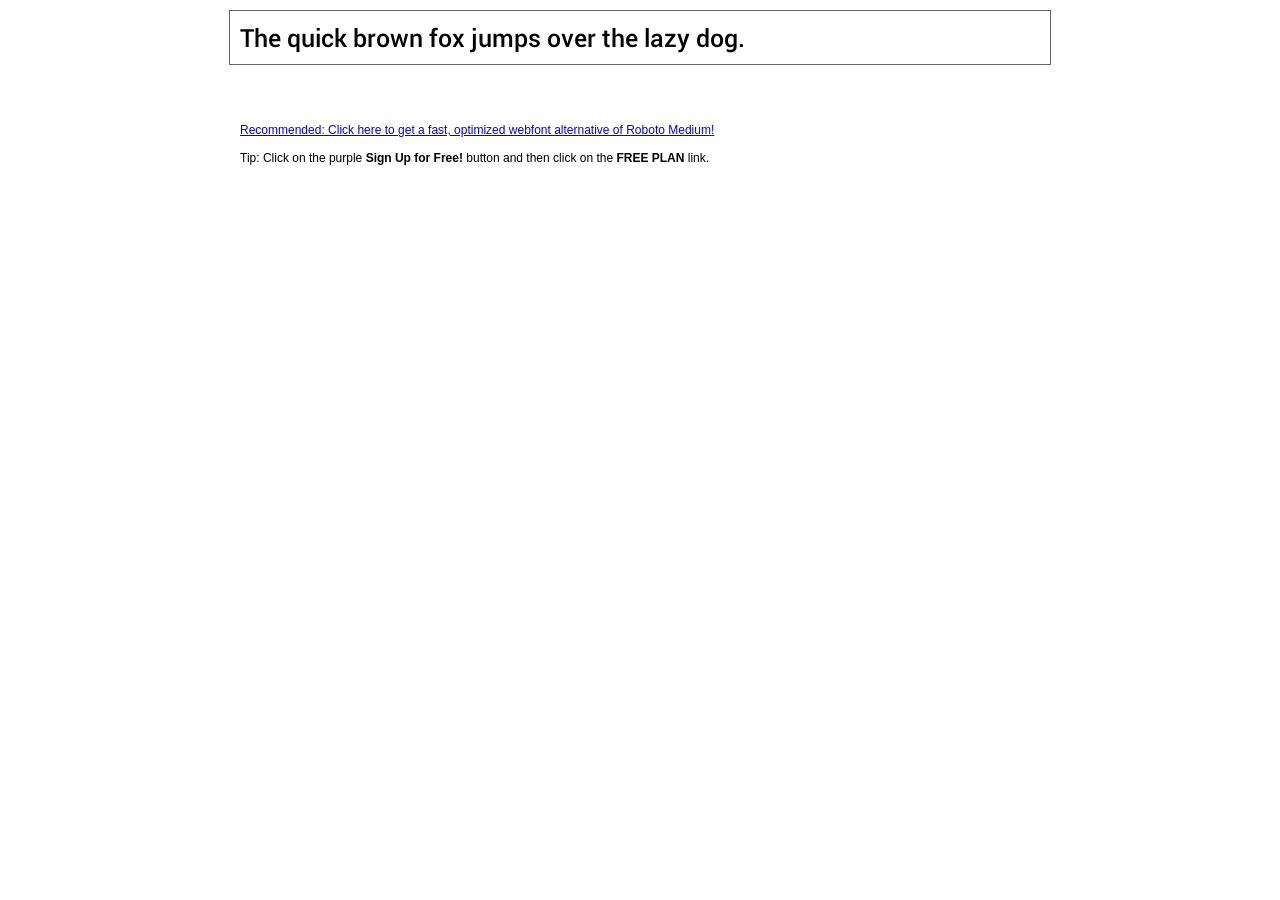
<file: fonts/roboto/Roboto-Medium/demo.html>
<!DOCTYPE html PUBLIC "-//W3C//DTD XHTML 1.0 Transitional//EN" "http://www.w3.org/TR/xhtml1/DTD/xhtml1-transitional.dtd">
<html xmlns="http://www.w3.org/1999/xhtml">
<head>
	<meta http-equiv="Content-Type" content="text/html; charset=utf-8" />
	<title>@font-face Demo</title>
	<link rel="stylesheet" href="fonts.css" type="text/css" charset="utf-8" />
	<style type="text/css">
	body {
		background-color:white;
		font-family:Verdana,Tahoma,Arial,Sans-Serif;
		color:black;
		font-size:12px;
	}

	.demo
	{
		font-family:'Conv_Roboto-Medium',Sans-Serif;
		width:800px;
		margin:10px auto;
		text-align:left;
		border:1px solid #666;
		padding:10px;
	}

	.hint
	{
		font-family:'Conv_Sansus Webissimo-Regular',Sans-Serif;
		width:800px;
		margin:10px auto;
		text-align:left;
		border:1px;
		padding:10px;
	}

	</style>
</head>
<body>
	<div class="demo" style="font-size:25px">
		The quick brown fox jumps over the lazy dog.
	</div>

	<br>
	<br>
	<div class="hint">
		<a href="http://www.font2web.com/searchfreewebfont.php?Roboto+Medium">Recommended: Click here to get a fast, optimized webfont alternative of Roboto Medium!</a><br><br>
		Tip: Click on the purple <strong>Sign Up for Free!</strong> button and then click on the <strong>FREE PLAN</strong> link.
	</div>

</body>
</html>
</file>
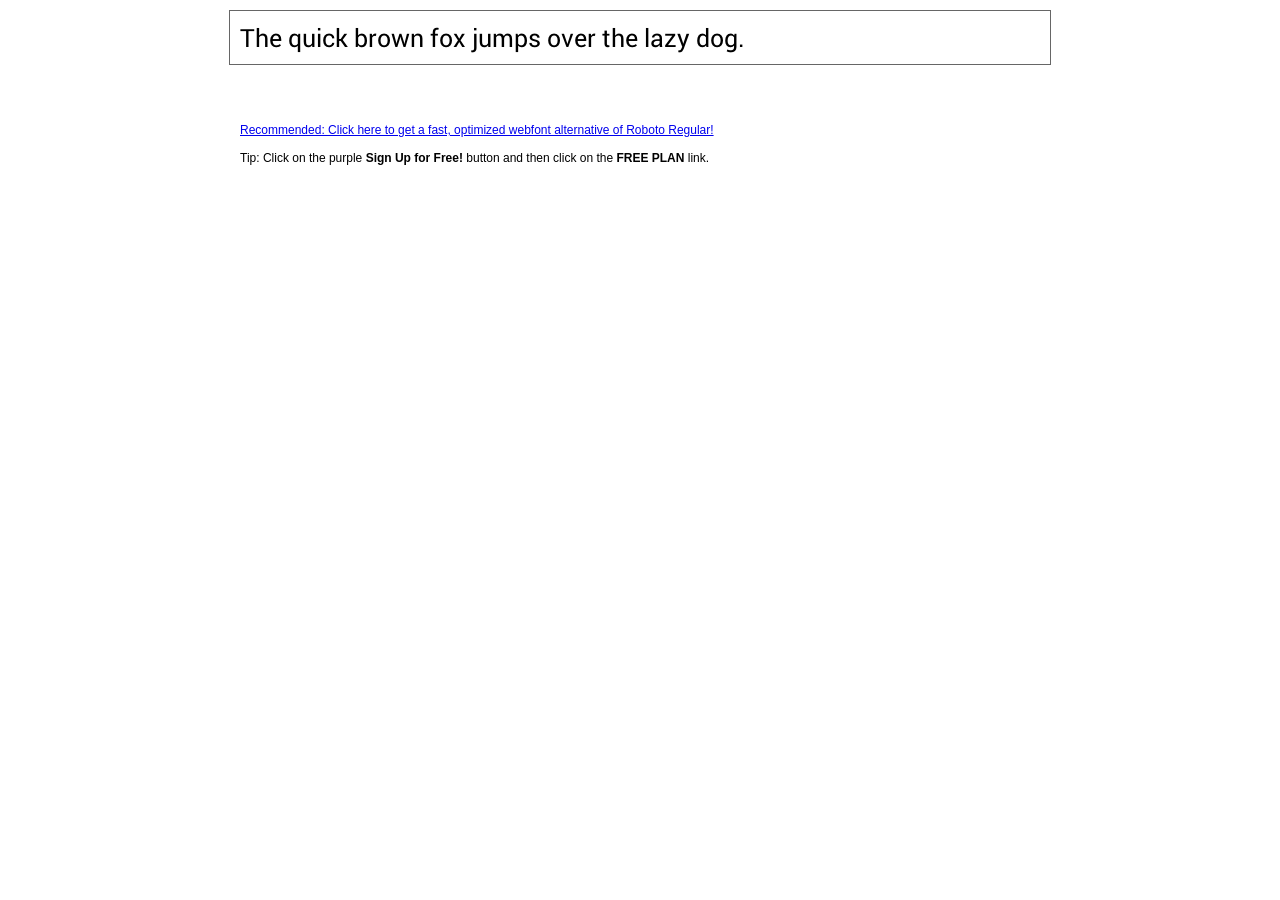
<file: fonts/roboto/Roboto-Regular/demo.html>
<!DOCTYPE html PUBLIC "-//W3C//DTD XHTML 1.0 Transitional//EN" "http://www.w3.org/TR/xhtml1/DTD/xhtml1-transitional.dtd">
<html xmlns="http://www.w3.org/1999/xhtml">
<head>
	<meta http-equiv="Content-Type" content="text/html; charset=utf-8" />
	<title>@font-face Demo</title>
	<link rel="stylesheet" href="fonts.css" type="text/css" charset="utf-8" />
	<style type="text/css">
	body {
		background-color:white;
		font-family:Verdana,Tahoma,Arial,Sans-Serif;
		color:black;
		font-size:12px;
	}

	.demo
	{
		font-family:'Conv_Roboto-Regular',Sans-Serif;
		width:800px;
		margin:10px auto;
		text-align:left;
		border:1px solid #666;
		padding:10px;
	}

	.hint
	{
		font-family:'Conv_Sansus Webissimo-Regular',Sans-Serif;
		width:800px;
		margin:10px auto;
		text-align:left;
		border:1px;
		padding:10px;
	}

	</style>
</head>
<body>
	<div class="demo" style="font-size:25px">
		The quick brown fox jumps over the lazy dog.
	</div>

	<br>
	<br>
	<div class="hint">
		<a href="http://www.font2web.com/searchfreewebfont.php?Roboto+Regular">Recommended: Click here to get a fast, optimized webfont alternative of Roboto Regular!</a><br><br>
		Tip: Click on the purple <strong>Sign Up for Free!</strong> button and then click on the <strong>FREE PLAN</strong> link.
	</div>

</body>
</html>
</file>
<file: css/style.css>
/* http://meyerweb.com/eric/tools/css/reset/ 
   v2.0 | 20110126
   License: none (public domain)
*/
html, body, div, span, applet, object, iframe,
h1, h2, h3, h4, h5, h6, p, blockquote, pre,
a, abbr, acronym, address, big, cite, code,
del, dfn, em, img, ins, kbd, q, s, samp,
small, strike, strong, sub, sup, tt, var,
b, u, i, center,
dl, dt, dd, ol, ul, li,
fieldset, form, label, legend,
table, caption, tbody, tfoot, thead, tr, th, td,
article, aside, canvas, details, embed,
figure, figcaption, footer, header, hgroup,
menu, nav, output, ruby, section, summary,
time, mark, audio, video {
  margin: 0;
  padding: 0;
  border: 0;
  font-size: 100%;
  font: inherit;
  vertical-align: baseline; }

/* HTML5 display-role reset for older browsers */
article, aside, details, figcaption, figure,
footer, header, hgroup, menu, nav, section {
  display: block; }

body {
  line-height: 1; }

ol, ul {
  list-style: none; }

blockquote, q {
  quotes: none; }

blockquote:before, blockquote:after,
q:before, q:after {
  content: '';
  content: none; }

table {
  border-collapse: collapse;
  border-spacing: 0; }

@font-face {
  font-family: 'Tahoma';
  src: url("../fonts/FMBF_Tahoma.eot");
  /* IE9 Compat Modes */
  src: url("../fonts/FMBF_Tahoma.eot?#iefix") format("embedded-opentype"), url("../fonts/FMBF_Tahoma.woff") format("woff"), url("../fonts/FMBF_Tahoma.ttf") format("truetype"), url("../fonts/FMBF_Tahoma.svg#svgFontName") format("svg");
  /* Legacy iOS */ }
@font-face {
  font-family: 'Arm';
  src: url("../fonts/ARMHLV.eot");
  /* IE9 Compat Modes */
  src: url("../fonts/ARMHLV.eot?#iefix") format("embedded-opentype"), url("../fonts/ARMHLV.woff") format("woff"), url("../fonts/ARMHLV.ttf") format("truetype"), url("../fonts/ARMHLV.svg#svgFontName") format("svg");
  /* Legacy iOS */ }
@font-face {
  font-family: 'Roboto';
  src: url("../fonts/Roboto-Regular.eot");
  /* IE9 Compat Modes */
  src: url("../fonts/Roboto-Regular.eot?#iefix") format("embedded-opentype"), url("../fonts/Roboto-Regular.woff") format("woff"), url("../fonts/Roboto-Regular.ttf") format("truetype"), url("../fonts/Roboto-Regular.svg#svgFontName") format("svg");
  /* Legacy iOS */ }
@font-face {
  font-family: 'Roboto Medium';
  src: url("../fonts/Roboto-Medium.eot");
  /* IE9 Compat Modes */
  src: url("../fonts/Roboto-Medium.eot?#iefix") format("embedded-opentype"), url("../fonts/Roboto-Medium.woff") format("woff"), url("../fonts/Roboto-Medium.ttf") format("truetype"), url("../fonts/Roboto-Medium.svg#svgFontName") format("svg");
  /* Legacy iOS */ }
@font-face {
  font-family: "aricons";
  src: url("../fonts/aricons.eot");
  src: url("../fonts/aricons.eot?#iefix") format("embedded-opentype"), url("../fonts/aricons.woff") format("woff"), url("../fonts/aricons.ttf") format("truetype"), url("../fonts/aricons.svg#aricons") format("svg");
  font-weight: normal;
  font-style: normal; }
[data-icon]:before {
  font-family: "aricons" !important;
  content: attr(data-icon);
  font-style: normal !important;
  font-weight: normal !important;
  font-variant: normal !important;
  text-transform: none !important;
  speak: none;
  line-height: 1;
  -webkit-font-smoothing: antialiased;
  -moz-osx-font-smoothing: grayscale; }

[class^="icon-"]:before,
[class*=" icon-"]:before {
  font-family: "aricons" !important;
  font-style: normal !important;
  font-weight: normal !important;
  font-variant: normal !important;
  text-transform: none !important;
  speak: none;
  line-height: 1;
  -webkit-font-smoothing: antialiased;
  -moz-osx-font-smoothing: grayscale; }

.icon-search:before {
  content: "\61"; }

.icon-hamburger:before {
  content: "\62"; }

.icon-angle-double-left:before {
  content: "\63"; }

.icon-angle-double-right:before {
  content: "\64"; }

.icon-angle-double-up:before {
  content: "\65"; }

.icon-angle-double-down:before {
  content: "\6b"; }

.icon-angle-down:before {
  content: "\66"; }

.icon-angle-left:before, .slider .fotorama__arr.fotorama__arr--prev:before, .slider .main-img div:not(.fotorama__dot):not(.fotorama__nav__shaft) .wa-arrow.wa-prev:before, .slider .main-img div:not(.fotorama__dot):not(.fotorama__nav__shaft) .wa-arrow.slick-prev:before,
.slider .main-img div:not(.fotorama__dot):not(.fotorama__nav__shaft) .wa-arrow .fotorama__arr--prev:before,
.slider .main-img div:not(.fotorama__dot):not(.fotorama__nav__shaft) .slick-arrow.wa-prev:before,
.slider .main-img div:not(.fotorama__dot):not(.fotorama__nav__shaft) .slick-arrow.slick-prev:before,
.slider .main-img div:not(.fotorama__dot):not(.fotorama__nav__shaft) .slick-arrow .fotorama__arr--prev:before,
.slider .main-img div:not(.fotorama__dot):not(.fotorama__nav__shaft) .fotorama__arr.wa-prev:before,
.slider .main-img div:not(.fotorama__dot):not(.fotorama__nav__shaft) .fotorama__arr.slick-prev:before,
.slider .main-img div:not(.fotorama__dot):not(.fotorama__nav__shaft) .fotorama__arr .fotorama__arr--prev:before {
  content: "\67"; }

.icon-angle-right:before, .slider .fotorama__arr.fotorama__arr--next:before, .slider .main-img div:not(.fotorama__dot):not(.fotorama__nav__shaft) .wa-arrow.wa-next:before, .slider .main-img div:not(.fotorama__dot):not(.fotorama__nav__shaft) .wa-arrow.slick-next:before,
.slider .main-img div:not(.fotorama__dot):not(.fotorama__nav__shaft) .wa-arrow .fotorama__arr--next:before,
.slider .main-img div:not(.fotorama__dot):not(.fotorama__nav__shaft) .slick-arrow.wa-next:before,
.slider .main-img div:not(.fotorama__dot):not(.fotorama__nav__shaft) .slick-arrow.slick-next:before,
.slider .main-img div:not(.fotorama__dot):not(.fotorama__nav__shaft) .slick-arrow .fotorama__arr--next:before,
.slider .main-img div:not(.fotorama__dot):not(.fotorama__nav__shaft) .fotorama__arr.wa-next:before,
.slider .main-img div:not(.fotorama__dot):not(.fotorama__nav__shaft) .fotorama__arr.slick-next:before,
.slider .main-img div:not(.fotorama__dot):not(.fotorama__nav__shaft) .fotorama__arr .fotorama__arr--next:before {
  content: "\68"; }

.icon-angle-up:before {
  content: "\69"; }

.icon-phone:before {
  content: "\6a"; }

.icon-youtube-play:before {
  content: "\6c"; }

.icon-facebook:before {
  content: "\6d"; }

.icon-social-youtube:before {
  content: "\6c"; }

.icon-play:before {
  content: "\70"; }

.icon-youtube-square:before {
  content: "\71"; }

.icon-youtube:before {
  content: "\72"; }

.icon-play-1:before {
  content: "\74"; }

.icon-calendar:before {
  content: "\73"; }

.icon-location:before {
  content: "\75"; }

.icon-twitter:before {
  content: "\76"; }

.icon-vkontakte:before {
  content: "\77"; }

.icon-social-skype:before {
  content: "\78"; }

body {
  font-family: Tahoma;
  font-size: 14px;
  background-color: #f2efed; }

a {
  color: #212121;
  text-decoration: none;
  display: inline-block;
  padding: 0; }

.left {
  float: left; }

.right {
  float: right; }

.clearfix:after {
  visibility: hidden;
  display: block;
  font-size: 0;
  content: " ";
  clear: both;
  height: 0; }

.container {
  max-width: 1200px;
  margin: 0 auto;
  width: 100%;
  box-sizing: border-box; }

.list-inline {
  width: 100%;
  display: inline-block; }

.list-inline > * {
  display: inline-block;
  vertical-align: top; }

header, footer {
  box-sizing: border-box;
  display: inline-block;
  width: 100%; }

img {
  max-width: 100%; }

.icon-youtube-play {
  position: relative;
  text-align: center;
  cursor: pointer; }
  .icon-youtube-play:before {
    position: absolute;
    display: inline-block;
    font-size: 45px;
    color: #fff;
    opacity: 0.4;
    z-index: 5;
    top: calc(50% - 25px);
    left: calc(50% - 20px);
    pointer-events: all;
    /*border-radius: 50%;*/
    /*background-color: rgba(255, 255, 255, 0.1);*/
    transition: all 0.3s; }
  .icon-youtube-play:hover:before {
    /*color: rgb(230, 81, 0);*/
    opacity: 0.9;
    text-shadow: 1px 1px 15px rgba(0, 0, 0, 0.24); }

#to_top_btn {
  position: fixed;
  bottom: 50px;
  right: 50px;
  color: #e65100;
  background-color: #d3d3db;
  opacity: 0;
  visibility: hidden;
  z-index: 99999;
  font-size: 40px;
  border-radius: 50%;
  -webkit-box-shadow: 0px 1px 1px 0px rgba(0, 0, 0, 0.24);
  -moz-box-shadow: 0px 1px 1px 0px rgba(0, 0, 0, 0.24);
  -o-box-shadow: 0px 1px 1px 0px rgba(0, 0, 0, 0.24);
  box-shadow: 0px 1px 1px 0px rgba(0, 0, 0, 0.24);
  transition: all 0.3s;
  border: none;
  outline: none !important;
  cursor: pointer;
  padding: 0;
  line-height: 0.9;
  text-align: center;
  width: 44px;
  height: 44px;
  box-sizing: border-box; }
  #to_top_btn.active {
    opacity: 0.6;
    visibility: visible; }
    #to_top_btn.active:hover {
      opacity: 1;
      -webkit-box-shadow: 2px 3px 4px 0px rgba(0, 0, 0, 0.24);
      -moz-box-shadow: 2px 3px 4px 0px rgba(0, 0, 0, 0.24);
      -o-box-shadow: 2px 3px 4px 0px rgba(0, 0, 0, 0.24);
      box-shadow: 2px 3px 4px 0px rgba(0, 0, 0, 0.24); }
    #to_top_btn.active:active {
      -webkit-box-shadow: 0px 0px 4px 0px rgba(0, 0, 0, 0.24);
      -moz-box-shadow: 0px 0px 4px 0px rgba(0, 0, 0, 0.24);
      -o-box-shadow: 0px 0px 4px 0px rgba(0, 0, 0, 0.24);
      box-shadow: 0px 0px 4px 0px rgba(0, 0, 0, 0.24); }

.social-icons a {
  width: 22px;
  height: 22px;
  padding: 3px;
  margin-right: 2px;
  margin-top: 5px;
  background-color: #e0e0e0;
  box-sizing: border-box;
  display: inline-block;
  font-size: 15px;
  border-radius: 2px;
  color: #9697a1;
  line-height: 0.7;
  text-align: center;
  transition: all 0.3s; }
  .social-icons a:hover {
    color: #e65100; }

::-webkit-scrollbar {
  -webkit-appearance: none;
  width: 8px; }

::-webkit-scrollbar-track {
  background-color: #eaeaea; }

::-webkit-scrollbar-thumb {
  background-color: #a8a8a8; }

[class^="col"],
[class*=" col"] {
  display: inline-block;
  vertical-align: top;
  box-sizing: border-box; }

.col-100 {
  width: 100%; }

.col-80 {
  width: calc(80% - 10px); }

.col-75, .slider-newsfeed .newsfeed ul li p {
  width: calc(75% - 10px); }

.col-70 {
  width: calc(70% - 10px); }

.col-60 {
  width: calc(60% - 10px); }

.col-50 {
  width: calc(50% - 10px); }

.col-40 {
  width: calc(40% - 10px); }

.col-33 {
  width: calc(33% - 10px); }

.col-30 {
  width: calc(30% - 10px); }

.col-25, .slider-newsfeed .newsfeed ul li img {
  width: calc(25% - 10px); }

.col-20 {
  width: calc(20% - 10px); }

.currency {
  position: relative;
  width: 100px;
  height: 20px;
  overflow: hidden; }
  .currency ul li {
    position: absolute;
    display: inline-block;
    transition: all 0.3s;
    animation-name: appearFromRight;
    animation-duration: 16s;
    animation-iteration-count: infinite;
    visibility: hidden;
    opacity: 0; }
    .currency ul li:first-child {
      animation-delay: 0s; }
    .currency ul li:nth-child(2) {
      animation-delay: 4s; }
    .currency ul li:nth-child(3) {
      animation-delay: 8s; }
    .currency ul li:nth-child(4) {
      animation-delay: 12s; }

.slider-newsfeed .fotorama {
  height: 482px; }

.slider {
  padding-right: 26px; }
  .slider ul {
    box-sizing: border-box; }
    .slider ul li {
      -webkit-box-shadow: 0px 2px 3px 0px rgba(0, 0, 0, 0.25);
      -moz-box-shadow: 0px 2px 3px 0px rgba(0, 0, 0, 0.25);
      -o-box-shadow: 0px 2px 3px 0px rgba(0, 0, 0, 0.25);
      box-shadow: 0px 2px 3px 0px rgba(0, 0, 0, 0.25);
      /*cursor: pointer;*/
      /*&:hover {
        @include box-shadow(slider);
      }*/ }
  .slider img {
    width: 100% !important;
    height: 100% !important;
    left: 0 !important;
    top: 0 !important; }
  .slider .description {
    width: 100%;
    padding: 20px;
    height: 80px;
    box-sizing: border-box;
    background-color: rgba(255, 255, 255, 0.62);
    position: absolute;
    top: auto;
    bottom: 0; }
    .slider .description h3 {
      font-family: Tahoma;
      font-size: 22px;
      text-align: center;
      color: #004964;
      padding: 0px 0 10px; }
      .slider .description h3 span {
        font-size: 15px;
        color: #212121; }
    .slider .description p {
      font-size: 15px;
      color: #212121;
      line-height: 1.4; }
  .slider .fotorama__arr {
    font-family: aricons;
    background: none;
    font-size: 40px;
    color: #e0e0e0;
    display: inline-block;
    text-shadow: 1px 1px 1px rgba(0, 0, 0, 0.2); }
    .slider .fotorama__arr.fotorama__arr--prev {
      left: 0; }
    .slider .fotorama__arr.fotorama__arr--next {
      right: 0px; }
  .slider .fotorama__dot {
    width: 5px;
    height: 5px;
    position: relative;
    top: 12px;
    left: 6px;
    border-radius: 6px;
    border: 1px solid #a5a5a5;
    transition: border-color 0.3s;
    -webkit-box-shadow: 0px 1px 1px 0px rgba(0, 0, 0, 0.24);
    -moz-box-shadow: 0px 1px 1px 0px rgba(0, 0, 0, 0.24);
    -o-box-shadow: 0px 1px 1px 0px rgba(0, 0, 0, 0.24);
    box-shadow: 0px 1px 1px 0px rgba(0, 0, 0, 0.24); }
    .slider .fotorama__dot:hover {
      background-color: rgba(230, 81, 0, 0.3);
      border-color: rgba(230, 81, 0, 0.3); }
  .slider .fotorama__nav__frame.fotorama__active .fotorama__dot {
    border-width: 4px;
    border-color: rgba(230, 81, 0, 0.8);
    -webkit-box-shadow: 2px 3px 4px 0px rgba(0, 0, 0, 0.24);
    -moz-box-shadow: 2px 3px 4px 0px rgba(0, 0, 0, 0.24);
    -o-box-shadow: 2px 3px 4px 0px rgba(0, 0, 0, 0.24);
    box-shadow: 2px 3px 4px 0px rgba(0, 0, 0, 0.24); }
  .slider .main-img {
    position: relative;
    width: 100%;
    height: 430px; }
    .slider .main-img div:not(.fotorama__dot):not(.fotorama__nav__shaft) {
      width: 100%;
      height: 100%;
      box-sizing: border-box;
      display: inline-block;
      /*position: absolute;
      padding: 0;
      top: 0;
      left: 0;*/
      /*opacity: 0;
      visibility: hidden;
      transition: all 0.3s;
      animation-name: fadInOut;
      animation-iteration-count: infinite;
      animation-duration: 12s;
      &:first-child {
        animation-delay: 0s;
      }
      &:nth-child(2) {
        animation-delay: 4s;
      }
      &:nth-child(3) {
        animation-delay: 8s;
      }*/ }
      .slider .main-img div:not(.fotorama__dot):not(.fotorama__nav__shaft) .wa-arrow,
      .slider .main-img div:not(.fotorama__dot):not(.fotorama__nav__shaft) .slick-arrow,
      .slider .main-img div:not(.fotorama__dot):not(.fotorama__nav__shaft) .fotorama__arr {
        display: inline-block;
        position: absolute;
        top: calc(50% - 50px);
        z-index: 1000000;
        width: 40px;
        height: 40px;
        color: transparent;
        background-color: transparent;
        border: none;
        outline: none;
        cursor: pointer;
        box-shadow: none; }
        .slider .main-img div:not(.fotorama__dot):not(.fotorama__nav__shaft) .wa-arrow:before,
        .slider .main-img div:not(.fotorama__dot):not(.fotorama__nav__shaft) .slick-arrow:before,
        .slider .main-img div:not(.fotorama__dot):not(.fotorama__nav__shaft) .fotorama__arr:before {
          font-family: aricons;
          font-size: 40px;
          color: #e0e0e0;
          display: inline-block;
          text-shadow: 1px 1px 1px rgba(0, 0, 0, 0.2);
          position: absolute;
          top: 0;
          left: 0; }
        .slider .main-img div:not(.fotorama__dot):not(.fotorama__nav__shaft) .wa-arrow.wa-prev, .slider .main-img div:not(.fotorama__dot):not(.fotorama__nav__shaft) .wa-arrow.slick-prev,
        .slider .main-img div:not(.fotorama__dot):not(.fotorama__nav__shaft) .wa-arrow .fotorama__arr--prev,
        .slider .main-img div:not(.fotorama__dot):not(.fotorama__nav__shaft) .slick-arrow.wa-prev,
        .slider .main-img div:not(.fotorama__dot):not(.fotorama__nav__shaft) .slick-arrow.slick-prev,
        .slider .main-img div:not(.fotorama__dot):not(.fotorama__nav__shaft) .slick-arrow .fotorama__arr--prev,
        .slider .main-img div:not(.fotorama__dot):not(.fotorama__nav__shaft) .fotorama__arr.wa-prev,
        .slider .main-img div:not(.fotorama__dot):not(.fotorama__nav__shaft) .fotorama__arr.slick-prev,
        .slider .main-img div:not(.fotorama__dot):not(.fotorama__nav__shaft) .fotorama__arr .fotorama__arr--prev {
          left: 0; }
        .slider .main-img div:not(.fotorama__dot):not(.fotorama__nav__shaft) .wa-arrow.wa-next, .slider .main-img div:not(.fotorama__dot):not(.fotorama__nav__shaft) .wa-arrow.slick-next,
        .slider .main-img div:not(.fotorama__dot):not(.fotorama__nav__shaft) .wa-arrow .fotorama__arr--next,
        .slider .main-img div:not(.fotorama__dot):not(.fotorama__nav__shaft) .slick-arrow.wa-next,
        .slider .main-img div:not(.fotorama__dot):not(.fotorama__nav__shaft) .slick-arrow.slick-next,
        .slider .main-img div:not(.fotorama__dot):not(.fotorama__nav__shaft) .slick-arrow .fotorama__arr--next,
        .slider .main-img div:not(.fotorama__dot):not(.fotorama__nav__shaft) .fotorama__arr.wa-next,
        .slider .main-img div:not(.fotorama__dot):not(.fotorama__nav__shaft) .fotorama__arr.slick-next,
        .slider .main-img div:not(.fotorama__dot):not(.fotorama__nav__shaft) .fotorama__arr .fotorama__arr--next {
          right: 0px; }
        .slider .main-img div:not(.fotorama__dot):not(.fotorama__nav__shaft) .wa-arrow:hover,
        .slider .main-img div:not(.fotorama__dot):not(.fotorama__nav__shaft) .slick-arrow:hover,
        .slider .main-img div:not(.fotorama__dot):not(.fotorama__nav__shaft) .fotorama__arr:hover {
          color: transparent;
          background-color: transparent; }
      .slider .main-img div:not(.fotorama__dot):not(.fotorama__nav__shaft) img {
        width: 100%;
        height: 100%; }
  .slider .wa-showing-area {
    position: relative; }
  .slider .wa-dots .dot {
    -webkit-box-shadow: none;
    -moz-box-shadow: none;
    -o-box-shadow: none;
    box-shadow: none; }
    .slider .wa-dots .dot .dot-btn {
      -webkit-box-shadow: 0px 2px 3px 0px rgba(0, 0, 0, 0.25);
      -moz-box-shadow: 0px 2px 3px 0px rgba(0, 0, 0, 0.25);
      -o-box-shadow: 0px 2px 3px 0px rgba(0, 0, 0, 0.25);
      box-shadow: 0px 2px 3px 0px rgba(0, 0, 0, 0.25);
      border: 1px solid #e0e0e0; }
      .slider .wa-dots .dot .dot-btn.active, .slider .wa-dots .dot .dot-btn:hover {
        background-color: rgba(230, 81, 0, 0.8); }
  .slider .imgs-list {
    margin-top: 25px;
    width: 100%; }
    .slider .imgs-list img {
      width: 100%;
      height: 120px; }
    .slider .imgs-list .slick-slide {
      width: 0.72%;
      margin-right: 12px; }
    .slider .imgs-list li {
      /* animation-name: sliderActiveItem;
       animation-iteration-count: infinite;
       animation-duration: 12s;
       transition: all 0.3s;
       border: 3px double transparent;
       &:first-child {
         animation-delay: 0s;
       }
       &:nth-child(2) {
         animation-delay: 4s;
       }
       &:nth-child(3) {
         animation-delay: 8s;
       }
       &:not(:last-child) {
         margin-right: 12px;
       }*/ }

.programs.haylur-slider {
  padding: 0px 0 30px;
  margin-bottom: 100px;
  border: 1px solid #e0e0e0;
  background-color: #f5f5fd;
  background-image: url(../images/poly-bg.png); }
  .programs.haylur-slider .caroufredsel_wrapper {
    width: 100% !important; }
  .programs.haylur-slider .list_carousel {
    padding: 0 0px 0 0px;
    position: relative; }
  .programs.haylur-slider .container {
    /*max-width: 1500px;*/
    margin-top: 30px;
    position: relative; }
  .programs.haylur-slider .heading {
    margin-bottom: 30px; }
  .programs.haylur-slider .next,
  .programs.haylur-slider .prev {
    position: absolute;
    font-size: 27px;
    text-align: center;
    top: 80px;
    width: 30px;
    height: 30px;
    border-radius: 50%;
    background-color: #d3d3db;
    color: #e65100;
    transition: all 0.3s;
    -webkit-box-shadow: 0px 0px 4px 0px rgba(0, 0, 0, 0.3);
    -moz-box-shadow: 0px 0px 4px 0px rgba(0, 0, 0, 0.3);
    -o-box-shadow: 0px 0px 4px 0px rgba(0, 0, 0, 0.3);
    box-shadow: 0px 0px 4px 0px rgba(0, 0, 0, 0.3); }
    .programs.haylur-slider .next:before,
    .programs.haylur-slider .prev:before {
      width: 100%;
      display: inline-block;
      line-height: 0.7;
      padding: 6px 0;
      box-sizing: border-box; }
    .programs.haylur-slider .next:hover,
    .programs.haylur-slider .prev:hover {
      background-color: #e4e4ec;
      -webkit-box-shadow: 2px 3px 4px 0px rgba(0, 0, 0, 0.24);
      -moz-box-shadow: 2px 3px 4px 0px rgba(0, 0, 0, 0.24);
      -o-box-shadow: 2px 3px 4px 0px rgba(0, 0, 0, 0.24);
      box-shadow: 2px 3px 4px 0px rgba(0, 0, 0, 0.24); }
    .programs.haylur-slider .next:active,
    .programs.haylur-slider .prev:active {
      background-color: #f5f5fd;
      -webkit-box-shadow: 0px 0px 4px 0px rgba(0, 0, 0, 0.24);
      -moz-box-shadow: 0px 0px 4px 0px rgba(0, 0, 0, 0.24);
      -o-box-shadow: 0px 0px 4px 0px rgba(0, 0, 0, 0.24);
      box-shadow: 0px 0px 4px 0px rgba(0, 0, 0, 0.24); }
  .programs.haylur-slider .prev {
    left: 5px; }
    .programs.haylur-slider .prev:before {
      padding-right: 1px; }
  .programs.haylur-slider .next {
    right: 5px; }
    .programs.haylur-slider .next:before {
      padding-left: 3px; }
  .programs.haylur-slider .pager {
    width: 100%;
    margin-top: 10px;
    text-align: center; }
    .programs.haylur-slider .pager a {
      width: 8px;
      height: 8px;
      font-size: 0;
      display: inline-block;
      margin: 0 3px;
      color: transparent;
      background-color: #fff;
      border: 1px solid #e0e0e0;
      border-radius: 50%;
      -webkit-box-shadow: 0px 0px 4px 0px rgba(0, 0, 0, 0.3);
      -moz-box-shadow: 0px 0px 4px 0px rgba(0, 0, 0, 0.3);
      -o-box-shadow: 0px 0px 4px 0px rgba(0, 0, 0, 0.3);
      box-shadow: 0px 0px 4px 0px rgba(0, 0, 0, 0.3); }
      .programs.haylur-slider .pager a:hover {
        -webkit-box-shadow: 2px 3px 4px 0px rgba(0, 0, 0, 0.24);
        -moz-box-shadow: 2px 3px 4px 0px rgba(0, 0, 0, 0.24);
        -o-box-shadow: 2px 3px 4px 0px rgba(0, 0, 0, 0.24);
        box-shadow: 2px 3px 4px 0px rgba(0, 0, 0, 0.24); }
      .programs.haylur-slider .pager a:active {
        -webkit-box-shadow: 0px 0px 4px 0px rgba(0, 0, 0, 0.24);
        -moz-box-shadow: 0px 0px 4px 0px rgba(0, 0, 0, 0.24);
        -o-box-shadow: 0px 0px 4px 0px rgba(0, 0, 0, 0.24);
        box-shadow: 0px 0px 4px 0px rgba(0, 0, 0, 0.24); }
      .programs.haylur-slider .pager a.selected {
        background-color: #e65100;
        border-color: #e65100; }
      .programs.haylur-slider .pager a span {
        font-size: 0; }

#haylur_slider {
  width: 100%; }
  #haylur_slider li {
    width: 293px;
    height: 180px;
    display: inline-block;
    margin-right: 10px; }
    #haylur_slider li a, #haylur_slider li img {
      width: 100%;
      height: 100%; }

@keyframes appearFromRight {
  0% {
    opacity: 1;
    visibility: 1;
    left: calc(100% + 25px); }
  10% {
    left: 0px; }
  20% {
    opacity: 1;
    visibility: visible;
    left: 0; }
  40% {
    left: calc(-100% - 25px);
    opacity: 0;
    visibility: hidden;
    transition: none; }
  60% {
    left: calc(-100% - 25px);
    opacity: 0;
    visibility: hidden;
    transition: none; }
  80% {
    left: calc(100% + 25px);
    transition: all 0.3s; }
  100% {
    left: 0px;
    transition: all 0.3s; } }
@-webkit-keyframes appearFromRight {
  0% {
    opacity: 1;
    visibility: 1;
    left: calc(100% + 25px); }
  10% {
    left: 0px; }
  20% {
    opacity: 1;
    visibility: visible;
    left: 0; }
  40% {
    left: calc(-100% - 25px);
    opacity: 0;
    visibility: hidden;
    transition: none; }
  60% {
    left: calc(-100% - 25px);
    opacity: 0;
    visibility: hidden;
    transition: none; }
  80% {
    left: calc(100% + 25px);
    transition: all 0.3s; }
  100% {
    left: 0px;
    transition: all 0.3s; } }
@keyframes appearFromBottom {
  0% {
    opacity: 1;
    visibility: 1;
    top: 25px; }
  10% {
    top: 0px; }
  20% {
    opacity: 1;
    visibility: visible;
    top: 0; }
  40% {
    top: -25px;
    opacity: 0;
    visibility: hidden;
    transition: none; }
  60% {
    top: -25px;
    opacity: 0;
    visibility: hidden;
    transition: none; }
  80% {
    top: 25px;
    transition: all 0.3s; }
  100% {
    top: 0px;
    transition: all 0.3s; } }
@-webkit-keyframes appearFromBottom {
  0% {
    opacity: 1;
    visibility: 1;
    top: 25px; }
  10% {
    top: 0px; }
  20% {
    opacity: 1;
    visibility: visible;
    top: 0; }
  40% {
    top: -25px;
    opacity: 0;
    visibility: hidden;
    transition: none; }
  60% {
    top: -25px;
    opacity: 0;
    visibility: hidden;
    transition: none; }
  80% {
    top: 25px;
    transition: all 0.3s; }
  100% {
    top: 0px;
    transition: all 0.3s; } }
@keyframes fadInOut {
  0% {
    opacity: 1;
    visibility: visible; }
  20% {
    opacity: 1; }
  33.33% {
    opacity: 0;
    visibility: hidden; }
  66.66% {
    opacity: 0; }
  80% {
    opacity: 0; }
  100% {
    opacity: 1;
    visibility: visible; } }
@-webkit-keyframes fadInOut {
  0% {
    opacity: 1;
    visibility: visible; }
  20% {
    opacity: 1; }
  33.33% {
    opacity: 0;
    visibility: hidden; }
  66.66% {
    opacity: 0; }
  80% {
    opacity: 0; }
  100% {
    opacity: 1;
    visibility: visible; } }
@keyframes sliderActiveItem {
  0% {
    border-color: #e65100; }
  20% {
    border-color: #e65100; }
  33.33% {
    border-color: transparent; }
  66.66% {
    border-color: transparent; }
  80% {
    border-color: transparent; }
  100% {
    border-color: #e65100; } }
@-webkit-keyframes sliderActiveItem {
  0% {
    border-color: #e65100; }
  20% {
    border-color: #e65100; }
  33.33% {
    border-color: transparent; }
  66.66% {
    border-color: transparent; }
  80% {
    border-color: transparent; }
  100% {
    border-color: #e65100; } }
.logo {
  display: inline-block;
  width: 83px;
  height: 66px;
  background-image: url(../images/logo.png);
  background-repeat: no-repeat;
  background-position: center;
  background-size: cover;
  transition: all 0.3s; }
  .logo a {
    width: 100%;
    height: 100%;
    display: inline-block;
    cursor: pointer; }

.menu {
  display: inline-block; }

.deg {
  font-family: Tahoma;
  display: inline-block;
  position: relative;
  padding-right: 15px; }

.deg:before {
  content: 'o';
  display: inline-block;
  position: absolute;
  top: -3px;
  right: 8px; }

.menu button,
.menu a {
  font-family: Tahoma;
  font-size: 15px;
  letter-spacing: 0.025em;
  font-weight: bold;
  display: inline-block;
  transition: all 0.3s;
  background-color: transparent;
  border: none;
  outline: none !important;
  cursor: pointer; }

.main-menu .has-submenu {
  position: relative; }
  .main-menu .has-submenu i {
    display: inline-block;
    vertical-align: middle;
    font-size: 18px;
    color: #757575;
    position: absolute;
    top: 25px;
    right: -5px; }
    .main-menu .has-submenu i:before {
      display: inline-block;
      transition: all 0.3s; }
  .main-menu .has-submenu .submenu {
    min-width: 500px;
    max-width: 0;
    max-height: 0;
    display: inline-block;
    visibility: hidden;
    opacity: 0;
    padding: 20px;
    box-sizing: border-box;
    position: absolute;
    top: 60px;
    right: 0;
    transition: all 0.3s;
    background-color: #d3d3db;
    border: 1px solid #ccc;
    -webkit-box-shadow: 0px 2px 3px 0px rgba(0, 0, 0, 0.25);
    -moz-box-shadow: 0px 2px 3px 0px rgba(0, 0, 0, 0.25);
    -o-box-shadow: 0px 2px 3px 0px rgba(0, 0, 0, 0.25);
    box-shadow: 0px 2px 3px 0px rgba(0, 0, 0, 0.25); }
    .main-menu .has-submenu .submenu:hover {
      -webkit-box-shadow: 2px 3px 4px 0px rgba(0, 0, 0, 0.24);
      -moz-box-shadow: 2px 3px 4px 0px rgba(0, 0, 0, 0.24);
      -o-box-shadow: 2px 3px 4px 0px rgba(0, 0, 0, 0.24);
      box-shadow: 2px 3px 4px 0px rgba(0, 0, 0, 0.24); }
    .main-menu .has-submenu .submenu > li a, .main-menu .has-submenu .submenu > li h4 {
      font-size: 14px;
      margin-bottom: 15px;
      color: #004964; }
    .main-menu .has-submenu .submenu > li .sublist {
      font-size: 13px;
      line-height: 1.4; }
      .main-menu .has-submenu .submenu > li .sublist li a {
        color: #757575;
        cursor: pointer;
        padding: 0; }
      .main-menu .has-submenu .submenu > li .sublist li:hover a {
        color: #212121; }
  .main-menu .has-submenu > button.active i:before, .main-menu .has-submenu > a.active i:before {
    transform: rotate(180deg); }
  .main-menu .has-submenu > button.active + .submenu,
  .main-menu .has-submenu > button + .submenu:hover, .main-menu .has-submenu > a.active + .submenu,
  .main-menu .has-submenu > a + .submenu:hover {
    max-width: 1000px;
    max-height: 500px;
    visibility: visible;
    opacity: 1;
    z-index: 5; }

header {
  padding: 0;
  background-image: url(../images/poly-bg.png), url(../images/bg.jpg);
  background-position: center -30px;
  background-size: 100%;
  background-repeat: no-repeat;
  -webkit-box-shadow: 2px 3px 4px 0px rgba(0, 0, 0, 0.24);
  -moz-box-shadow: 2px 3px 4px 0px rgba(0, 0, 0, 0.24);
  -o-box-shadow: 2px 3px 4px 0px rgba(0, 0, 0, 0.24);
  box-shadow: 2px 3px 4px 0px rgba(0, 0, 0, 0.24);
  position: fixed;
  top: 0px;
  left: 0;
  width: 100%;
  z-index: 99999999;
  transition: all 0.3s; }
  header.fixed {
    top: -45px; }
    header.fixed .logo {
      width: 60px;
      height: 48px;
      margin-top: 5px; }
    header.fixed .menu {
      padding: 0; }
  header ~ .content {
    margin-top: 110px; }
  header .menu {
    padding: 10px 0 0px; }
    header .menu > li {
      transition: all 0.3s;
      border-bottom: 3px solid transparent; }
      header .menu > li button, header .menu > li a {
        padding: 25px 15px 15px;
        color: #004964; }
        header .menu > li button a, header .menu > li a a {
          color: inherit; }
      header .menu > li:hover {
        border-bottom: 3px solid rgba(230, 81, 0, 0.42); }
      header .menu > li.active {
        border-bottom: 3px solid #e65100; }
      header .menu > li:hover button, header .menu > li:hover a, header .menu > li.active button, header .menu > li.active a {
        color: #226b86; }
  header .info-container {
    width: 100%;
    display: inline-block;
    background-color: rgba(0, 0, 0, 0.2);
    padding: 7px 0;
    font-family: Tahoma;
    font-size: 13px;
    line-height: 1.4;
    color: #eee;
    letter-spacing: 0.04em; }
    header .info-container > ul > li {
      display: inline-block; }
      header .info-container > ul > li:not(:first-child) {
        margin-left: 20px; }
    header .info-container .left {
      margin-top: 5px; }
    header .info-container .date .time {
      display: inline-block;
      margin-left: 10px; }
    header .info-container .phone i {
      display: inline-block;
      vertical-align: middle;
      font-size: 17px;
      color: rgba(230, 81, 0, 0.42);
      padding: 5px 5px 0; }
    header .info-container .search {
      padding-right: 20px;
      position: relative; }
      header .info-container .search input[type="search"] {
        background-color: transparent;
        border-width: 0 0 1px 0;
        outline: none !important;
        padding: 5px 0 5px 20px;
        color: #eee;
        font-size: 13px;
        margin-right: 10px; }
        header .info-container .search input[type="search"]::-webkit-search-cancel-button {
          -webkit-appearance: none;
          -moz-appearance: none;
          width: 8px;
          height: 8px;
          display: inline-block;
          cursor: pointer;
          position: absolute;
          top: 5px;
          right: -6px;
          border: 5px solid transparent;
          background-image: linear-gradient(to bottom right, transparent 41%, #ccc calc(41% + 1px), transparent calc(41% + 2px)), linear-gradient(to bottom left, transparent 41%, #ccc calc(41% + 1px), transparent calc(41% + 2px));
          background-repeat: no-repeat; }
        header .info-container .search input[type="search"] + i {
          position: absolute;
          left: 0;
          top: 5px;
          font-size: 15px;
          color: #eee; }
        header .info-container .search input[type="search"]:hover, header .info-container .search input[type="search"]:focus {
          border-color: rgba(230, 81, 0, 0.42); }
          header .info-container .search input[type="search"]:hover + i, header .info-container .search input[type="search"]:focus + i {
            color: rgba(230, 81, 0, 0.42); }
      header .info-container .search .search-by-date:before {
        display: inline-block;
        margin-right: -20px; }
      header .info-container .search .search-by-date input[type="date"] {
        background-color: transparent;
        border-width: 0 0 1px 0;
        outline: none !important;
        padding: 2px 0 2px 20px;
        color: #eee;
        font-size: 13px; }
        header .info-container .search .search-by-date input[type="date"]::-webkit-clear-button {
          -webkit-appearance: none;
          -moz-appearance: none;
          width: 8px;
          height: 8px;
          display: inline-block;
          cursor: pointer;
          position: absolute;
          top: 4px;
          right: 40px;
          border: 5px solid transparent;
          background-image: linear-gradient(to bottom right, transparent 41%, #ccc calc(41% + 1px), transparent calc(41% + 2px)), linear-gradient(to bottom left, transparent 41%, #ccc calc(41% + 1px), transparent calc(41% + 2px));
          background-repeat: no-repeat; }
        header .info-container .search .search-by-date input[type="date"]::-webkit-inner-spin-button {
          -webkit-appearance: none;
          -moz-appearance: none; }
        header .info-container .search .search-by-date input[type="date"] + i {
          position: absolute;
          left: 0;
          top: 5px;
          font-size: 15px;
          color: #eee; }
        header .info-container .search .search-by-date input[type="date"]:hover, header .info-container .search .search-by-date input[type="date"]:focus {
          border-color: rgba(230, 81, 0, 0.42); }
          header .info-container .search .search-by-date input[type="date"]:hover + i, header .info-container .search .search-by-date input[type="date"]:focus + i {
            color: rgba(230, 81, 0, 0.42); }
  header .logo-menu {
    padding: 5px 0 0; }

.seperator {
  display: inline-block;
  width: 100%;
  height: 40px;
  padding: 0 calc(50% - 40px);
  box-sizing: border-box;
  background-color: transparent;
  background-image: url("../images/logo_min.png");
  background-position: center center;
  background-size: 80px 40px;
  background-repeat: no-repeat;
  -webkit-box-shadow: 0px 2px 1px -1px rgba(0, 0, 0, 0.24);
  -moz-box-shadow: 0px 2px 1px -1px rgba(0, 0, 0, 0.24);
  -o-box-shadow: 0px 2px 1px -1px rgba(0, 0, 0, 0.24);
  box-shadow: 0px 2px 1px -1px rgba(0, 0, 0, 0.24);
  margin-bottom: -1px; }

.container > h2,
.content > div > h2 {
  font-size: 25px;
  position: relative;
  margin-bottom: 25px;
  z-index: 1; }

.heading {
  font-family: Tahoma;
  font-size: 22px;
  color: #eee;
  padding: 15px;
  margin-bottom: 10px;
  text-align: left;
  -webkit-box-shadow: 0px 1px 1px 1px rgba(0, 0, 0, 0.24);
  -moz-box-shadow: 0px 1px 1px 1px rgba(0, 0, 0, 0.24);
  -o-box-shadow: 0px 1px 1px 1px rgba(0, 0, 0, 0.24);
  box-shadow: 0px 1px 1px 1px rgba(0, 0, 0, 0.24);
  background-repeat: no-repeat;
  background-image: url(../images/poly-bg.png), linear-gradient(to right, rgba(230, 81, 0, 0.8) 1%, transparent 65%, transparent 66%); }

.slider-newsfeed {
  padding: 30px 0 40px; }
  .slider-newsfeed .newsfeed {
    -webkit-box-shadow: 0px 1px 1px 0px rgba(0, 0, 0, 0.24);
    -moz-box-shadow: 0px 1px 1px 0px rgba(0, 0, 0, 0.24);
    -o-box-shadow: 0px 1px 1px 0px rgba(0, 0, 0, 0.24);
    box-shadow: 0px 1px 1px 0px rgba(0, 0, 0, 0.24); }
    .slider-newsfeed .newsfeed ul {
      height: 413px;
      overflow: auto; }
      .slider-newsfeed .newsfeed ul li {
        width: 100%;
        padding: 0;
        margin: 3px 0;
        cursor: pointer;
        transition: all 0.3s;
        -webkit-box-shadow: 0px 1px 1px 0px rgba(0, 0, 0, 0.24);
        -moz-box-shadow: 0px 1px 1px 0px rgba(0, 0, 0, 0.24);
        -o-box-shadow: 0px 1px 1px 0px rgba(0, 0, 0, 0.24);
        box-shadow: 0px 1px 1px 0px rgba(0, 0, 0, 0.24);
        /*&:last-child {
        	margin-bottom: 1px;
        }*/ }
        .slider-newsfeed .newsfeed ul li:first-child {
          margin-top: 0; }
        .slider-newsfeed .newsfeed ul li:nth-child(2n+1) {
          background-color: #fff; }
        .slider-newsfeed .newsfeed ul li:nth-child(2n) {
          background-color: #f0f0f0; }
        .slider-newsfeed .newsfeed ul li:hover {
          background-color: #d3d3db; }
          .slider-newsfeed .newsfeed ul li:hover p {
            color: #212121; }
            .slider-newsfeed .newsfeed ul li:hover p .date {
              color: #004964; }
        .slider-newsfeed .newsfeed ul li a {
          padding: 10px 0 10px 10px;
          display: inline-block;
          width: 100%;
          box-sizing: border-box; }
          .slider-newsfeed .newsfeed ul li a > * {
            display: inline-block;
            vertical-align: top; }
        .slider-newsfeed .newsfeed ul li img {
          height: 55px; }
        .slider-newsfeed .newsfeed ul li p {
          font-family: Tahoma;
          font-size: 12px;
          line-height: 1.2;
          color: #757575; }
          .slider-newsfeed .newsfeed ul li p .date {
            color: #226b86; }

.watch-live {
  border: 1px solid #e0e0e0;
  padding: 30px 0 40px;
  position: relative;
  background-color: #f5f5fd;
  background-image: url(../images/poly-bg.png); }
  .watch-live:after {
    content: '';
    display: inline-block;
    position: absolute;
    width: 100%;
    height: 100%;
    /*background-image: url(../images/bg.jpg);*/
    opacity: 0.35;
    top: 0;
    left: 0;
    background-size: 100% 100%;
    background-position: center center;
    background-repeat: no-repeat;
    z-index: 0; }
  .watch-live .container {
    position: relative;
    z-index: 1; }
  .watch-live > div .video-live {
    padding-right: 40px; }
    .watch-live > div .video-live img {
      width: 100%;
      height: 300px; }
  .watch-live > div .tv-program {
    box-sizing: border-box;
    padding: 0 50px; }
    .watch-live > div .tv-program h3 {
      font-size: 22px;
      color: #004964;
      padding: 0 10px; }
    .watch-live > div .tv-program h5 {
      font-size: 18px;
      color: #004964;
      opacity: 0.67;
      padding: 10px; }
    .watch-live > div .tv-program ul {
      font-size: 20px;
      line-height: 1;
      max-height: 240px;
      overflow: auto; }
      .watch-live > div .tv-program ul span {
        display: inline-block; }
      .watch-live > div .tv-program ul .time {
        font-size: 18px;
        color: #757575; }
      .watch-live > div .tv-program ul .program-name {
        color: #212121;
        margin-left: 10px; }
      .watch-live > div .tv-program ul li {
        padding: 10px; }
        .watch-live > div .tv-program ul li:hover {
          background-color: rgba(230, 81, 0, 0.42); }
  .watch-live .next-in-program {
    position: absolute;
    bottom: 0;
    right: 0;
    font-size: 14px;
    color: #004964; }
    .watch-live .next-in-program a {
      color: #1E88E5; }

.best-watch-list {
  padding: 50px 0 100px; }
  .best-watch-list ul {
    text-align: center;
    position: relative;
    z-index: 1; }
    .best-watch-list ul li {
      box-sizing: border-box; }
      .best-watch-list ul li:not(:last-child) {
        padding-right: 13px; }
      .best-watch-list ul li img {
        width: 100%;
        height: 180px; }
      .best-watch-list ul li h2 {
        margin-top: 13px;
        font-size: 15px;
        color: #004964; }

.programs {
  padding: 30px 0 0;
  position: relative;
  opacity: 1;
  /*border-top: 3px double rgba(230, 81, 0,0.42);*/ }
  .programs .programs-list {
    padding: 30px 0; }
  .programs .heading {
    margin: 50px auto 10px; }
  .programs .program {
    position: relative;
    vertical-align: top;
    margin-bottom: 30px; }
    .programs .program:not(:nth-child(4n)) {
      margin-right: 8px; }
    .programs .program .main-img {
      position: relative;
      padding: 10px;
      cursor: pointer; }
      .programs .program .main-img img {
        width: 100%;
        height: 150px;
        -webkit-box-shadow: 0px 0px 3px 0px rgba(0, 0, 0, 0.2);
        -moz-box-shadow: 0px 0px 3px 0px rgba(0, 0, 0, 0.2);
        -o-box-shadow: 0px 0px 3px 0px rgba(0, 0, 0, 0.2);
        box-shadow: 0px 0px 3px 0px rgba(0, 0, 0, 0.2); }
      .programs .program .main-img:hover .description {
        opacity: 1;
        visibility: visible;
        top: 10px; }
    .programs .program h4 {
      text-align: center;
      margin-top: 13px;
      font-size: 15px;
      color: #004964; }
    .programs .program .description {
      position: absolute;
      top: -20px;
      opacity: 0;
      visibility: hidden;
      padding: 20px;
      width: calc(100% - 20px);
      height: calc(100% - 20px);
      box-sizing: border-box;
      background-color: rgba(255, 255, 255, 0.62);
      transition: all 0.6s;
      z-index: 1; }
      .programs .program .description h3 {
        font-family: Tahoma;
        font-size: 18px;
        color: #212121;
        padding: 5px 0 15px; }
      .programs .program .description p {
        font-size: 13px;
        color: #757575;
        line-height: 1.4; }
  .programs .programs-categories {
    background-color: #f5f5fd;
    background-image: url(../images/poly-bg.png);
    border: 1px solid #e0e0e0;
    /*&:after {
    	content: '';
    	display: inline-block;
    	position: absolute;
    	width: 100%;
    	height: 100%;
    	background-image: url(../images/bg.jpg);
    	opacity: 0.35;
    	top: 0;
    	left: 0;
        background-position: center;
    	background-size: 100%;
    	background-attachment: fixed;
    	background-repeat: no-repeat;
    	z-index: 0;
    }*/ }
    .programs .programs-categories .container {
      padding: 30px 0;
      position: relative;
      z-index: 99; }
      .programs .programs-categories .container > div {
        margin: 10px 0;
        padding: 30px;
        height: 400px;
        box-sizing: border-box;
        -webkit-box-shadow: 0px 1px 1px 1px rgba(0, 0, 0, 0.24);
        -moz-box-shadow: 0px 1px 1px 1px rgba(0, 0, 0, 0.24);
        -o-box-shadow: 0px 1px 1px 1px rgba(0, 0, 0, 0.24);
        box-shadow: 0px 1px 1px 1px rgba(0, 0, 0, 0.24);
        background-color: #f2efed; }
        .programs .programs-categories .container > div:nth-child(2n+1) {
          margin-right: 10px; }
        .programs .programs-categories .container > div h3 {
          font-size: 20px;
          color: #004964;
          margin-bottom: 20px; }
          .programs .programs-categories .container > div h3 span {
            font-size: 15px;
            color: #757575;
            display: inline-block;
            margin-left: 10px; }
        .programs .programs-categories .container > div ul li {
          margin: 15px 0 0;
          height: 135px;
          -webkit-box-shadow: 0px 1px 1px 0px rgba(0, 0, 0, 0.24);
          -moz-box-shadow: 0px 1px 1px 0px rgba(0, 0, 0, 0.24);
          -o-box-shadow: 0px 1px 1px 0px rgba(0, 0, 0, 0.24);
          box-shadow: 0px 1px 1px 0px rgba(0, 0, 0, 0.24);
          transition: all 0.3s; }
          .programs .programs-categories .container > div ul li:hover {
            -webkit-box-shadow: 2px 3px 4px 0px rgba(0, 0, 0, 0.24);
            -moz-box-shadow: 2px 3px 4px 0px rgba(0, 0, 0, 0.24);
            -o-box-shadow: 2px 3px 4px 0px rgba(0, 0, 0, 0.24);
            box-shadow: 2px 3px 4px 0px rgba(0, 0, 0, 0.24); }
          .programs .programs-categories .container > div ul li:nth-child(2n+1) {
            margin-right: 15px; }
          .programs .programs-categories .container > div ul li a, .programs .programs-categories .container > div ul li img {
            width: 100%;
            height: 100%; }
          .programs .programs-categories .container > div ul li a {
            position: relative; }
            .programs .programs-categories .container > div ul li a .title-date {
              width: 100%;
              padding: 12px 10px 10px;
              line-height: 0.7;
              box-sizing: border-box;
              background-color: rgba(255, 255, 255, 0.8);
              position: absolute;
              top: auto;
              bottom: 0;
              text-align: right;
              font-size: 14px; }
              .programs .programs-categories .container > div ul li a .title-date span {
                display: inline-block;
                margin-right: 10px; }
              .programs .programs-categories .container > div ul li a .title-date .title {
                color: #004964; }
              .programs .programs-categories .container > div ul li a .title-date .date {
                color: #555; }

footer {
  background-color: #1e1e1e;
  background-image: url(../images/poly-bg.png);
  /*background-repeat: no-repeat;
  background-size: 100%;
  background-position: center;*/ }
  footer .footer-menu {
    padding: 15px;
    margin-top: 5px; }
    footer .footer-menu .left {
      width: 25%; }
    footer .footer-menu .right {
      text-align: right; }
    footer .footer-menu > li h3 {
      color: #ccc;
      font-size: 15px;
      padding-bottom: 10px;
      text-transform: uppercase; }
    footer .footer-menu > li h5 {
      font-size: 13px;
      color: #757575;
      line-height: 1.4; }
      footer .footer-menu > li h5 i {
        display: inline-block;
        vertical-align: middle;
        color: #a5a5a5; }
    footer .footer-menu > li ul {
      font-size: 13px;
      color: #757575; }
      footer .footer-menu > li ul .time {
        font-size: 12px;
        color: #555; }
      footer .footer-menu > li ul li {
        padding: 5px 0; }
    footer .footer-menu > li .social-icon a {
      font-size: 18px;
      color: #a5a5a5;
      margin-left: 10px;
      transition: color 0.3s; }
      footer .footer-menu > li .social-icon a:hover {
        color: #ccc; }
    footer .footer-menu > li .footer-logo {
      display: inline-block;
      width: 83px;
      height: 66px;
      background-image: url(../images/footer_logo.png);
      background-repeat: no-repeat;
      background-position: center;
      background-size: cover; }
  footer .copyright {
    width: 100%;
    text-align: center;
    display: inline-block;
    background-color: rgba(0, 0, 0, 0.8);
    color: #a5a5a5;
    font-size: 13px;
    padding: 12px 0; }

.programs-categories .content {
  margin-top: 135px; }
.programs-categories .all-list-programs {
  padding: 0px 0 40px;
  position: relative; }
  .programs-categories .all-list-programs .container {
    padding: 15px 15px 10px;
    box-sizing: border-box;
    -webkit-box-shadow: 0px 1px 1px 1px rgba(0, 0, 0, 0.24);
    -moz-box-shadow: 0px 1px 1px 1px rgba(0, 0, 0, 0.24);
    -o-box-shadow: 0px 1px 1px 1px rgba(0, 0, 0, 0.24);
    box-shadow: 0px 1px 1px 1px rgba(0, 0, 0, 0.24);
    background-color: #fff; }
    .programs-categories .all-list-programs .container .heading {
      margin-bottom: 15px; }
    .programs-categories .all-list-programs .container .program-last-videos > li {
      margin-bottom: 15px; }
      .programs-categories .all-list-programs .container .program-last-videos > li:not(:nth-child(4n)) {
        margin-right: 8px; }
      .programs-categories .all-list-programs .container .program-last-videos > li h3 {
        font-size: 14px;
        margin-top: 10px;
        color: #004964;
        line-height: 1.2; }
        .programs-categories .all-list-programs .container .program-last-videos > li h3 span {
          font-size: 14px;
          display: inline-block;
          color: #757575;
          margin-right: 10px; }
      .programs-categories .all-list-programs .container .program-last-videos > li img {
        width: 100%;
        height: 165px; }
    .programs-categories .all-list-programs .container .pagination {
      display: inline-block;
      width: 100%;
      border: none;
      text-align: center;
      letter-spacing: -0.3em;
      margin-bottom: 20px; }
      .programs-categories .all-list-programs .container .pagination a {
        font-size: 15px;
        cursor: pointer;
        letter-spacing: normal;
        color: #004964;
        background-color: #f0f0f0;
        padding: 5px 0;
        box-sizing: border-box;
        width: 30px;
        height: 30px;
        margin: 0;
        outline: none !important;
        border-width: 1px;
        border-style: solid;
        border-color: #e0e0e0; }
        .programs-categories .all-list-programs .container .pagination a:hover {
          -webkit-box-shadow: 2px 3px 4px 0px rgba(0, 0, 0, 0.24);
          -moz-box-shadow: 2px 3px 4px 0px rgba(0, 0, 0, 0.24);
          -o-box-shadow: 2px 3px 4px 0px rgba(0, 0, 0, 0.24);
          box-shadow: 2px 3px 4px 0px rgba(0, 0, 0, 0.24);
          position: relative;
          z-index: 1; }
        .programs-categories .all-list-programs .container .pagination a.active {
          color: #e65100; }
        .programs-categories .all-list-programs .container .pagination a:active {
          -webkit-box-shadow: 0px 0px 4px 0px rgba(0, 0, 0, 0.24);
          -moz-box-shadow: 0px 0px 4px 0px rgba(0, 0, 0, 0.24);
          -o-box-shadow: 0px 0px 4px 0px rgba(0, 0, 0, 0.24);
          box-shadow: 0px 0px 4px 0px rgba(0, 0, 0, 0.24); }
        .programs-categories .all-list-programs .container .pagination a[class*="icon"] {
          margin: 0 7px; }
      .programs-categories .all-list-programs .container .pagination li:not(:nth-child(2)) button {
        border-width: 1px 1px 1px 0; }
      .programs-categories .all-list-programs .container .pagination li:nth-child(2) button {
        border-width: 1px; }
      .programs-categories .all-list-programs .container .pagination li button[class*="icon"] {
        border-width: 1px; }
.programs-categories .seperator {
  position: relative;
  z-index: 9; }

.show-item .content {
  margin-top: 145px; }
.show-item .last-videos {
  margin-bottom: 20px; }
  .show-item .last-videos > * h3 {
    color: #004964; }
    .show-item .last-videos > * h3 span {
      display: inline-block;
      color: #757575; }
  .show-item .last-videos .video-description {
    padding: 20px 30px 20px 0; }
    .show-item .last-videos .video-description p {
      font-size: 14px;
      color: #212121;
      line-height: 1.4;
      text-indent: 1em;
      text-align: justify;
      margin-bottom: 15px; }
  .show-item .last-videos .video-galery {
    height: 450px; }
    .show-item .last-videos .video-galery .fotorama__nav-wrap {
      margin-top: -120px; }
    .show-item .last-videos .video-galery .fotorama__arr {
      margin-top: -50px; }
  .show-item .last-videos > .col-70 {
    text-align: left; }
    .show-item .last-videos > .col-70 > div {
      text-align: left; }
    .show-item .last-videos > .col-70 img, .show-item .last-videos > .col-70 iframe {
      width: calc(100% - 30px);
      height: 400px; }
    .show-item .last-videos > .col-70 h3 {
      font-size: 22px;
      line-height: 1.5;
      margin-bottom: 10px; }
      .show-item .last-videos > .col-70 h3 .date {
        font-size: 18px;
        margin-right: 10px;
        color: #e65100; }
        .show-item .last-videos > .col-70 h3 .date:after {
          content: '|';
          display: inline-block;
          vertical-align: -2px;
          font-size: 30px;
          padding-left: 5px;
          color: #e65100; }
    .show-item .last-videos > .col-70 .social-icons {
      margin-top: 10px;
      padding-right: 30px; }
  .show-item .last-videos > .col-30 li {
    background-color: #fff;
    -webkit-box-shadow: 0px 0px 4px 0px rgba(0, 0, 0, 0.3);
    -moz-box-shadow: 0px 0px 4px 0px rgba(0, 0, 0, 0.3);
    -o-box-shadow: 0px 0px 4px 0px rgba(0, 0, 0, 0.3);
    box-shadow: 0px 0px 4px 0px rgba(0, 0, 0, 0.3);
    height: 87px;
    overflow: hidden;
    transition: all 0.3s; }
    .show-item .last-videos > .col-30 li:hover {
      cursor: pointer;
      -webkit-box-shadow: 2px 3px 4px 0px rgba(0, 0, 0, 0.24);
      -moz-box-shadow: 2px 3px 4px 0px rgba(0, 0, 0, 0.24);
      -o-box-shadow: 2px 3px 4px 0px rgba(0, 0, 0, 0.24);
      box-shadow: 2px 3px 4px 0px rgba(0, 0, 0, 0.24); }
      .show-item .last-videos > .col-30 li:hover .icon-youtube-play:before {
        opacity: 0.9;
        text-shadow: 1px 1px 15px rgba(0, 0, 0, 0.24); }
    .show-item .last-videos > .col-30 li img {
      width: 100%;
      height: 87px; }
    .show-item .last-videos > .col-30 li h3 {
      font-size: 13px;
      margin-top: 10px;
      padding-left: 10px; }
      .show-item .last-videos > .col-30 li h3 span {
        font-size: 13px;
        width: 100%;
        padding: 10px 0 0; }
    .show-item .last-videos > .col-30 li:not(:last-child) {
      margin-bottom: 10px; }

/*# sourceMappingURL=style.css.map */
</file>
<file: fotorama.4.6.3/fotorama/fotorama.css>
/*!
 * Fotorama 4.6.3 | http://fotorama.io/license/
 */
.fotorama__nav__frame:focus .fotorama__dot:after, .fotorama__nav__frame:focus .fotorama__thumb:after, .fotorama__fullscreen-icon:focus:after,
.fotorama__arr:focus:after, .fotorama__stage__shaft, .fotorama__stage__frame, .fotorama__img, .fotorama__html, .fotorama__video iframe {
  position: absolute;
  width: 100%;
  height: 100%;
  top: 0;
  right: 0;
  left: 0;
  bottom: 0; }

.fotorama--fullscreen, .fotorama__img {
  max-width: 99999px !important;
  max-height: 99999px !important;
  min-width: 0 !important;
  min-height: 0 !important;
  border-radius: 0 !important;
  box-shadow: none !important;
  padding: 0 !important; }

.fotorama__wrap .fotorama__grab {
  cursor: move;
  cursor: -webkit-grab;
  cursor: -o-grab;
  cursor: -ms-grab;
  cursor: grab; }

.fotorama__grabbing * {
  cursor: move;
  cursor: -webkit-grabbing;
  cursor: -o-grabbing;
  cursor: -ms-grabbing;
  cursor: grabbing; }

.fotorama__spinner {
  position: absolute !important;
  top: 50% !important;
  left: 50% !important; }

.fotorama__wrap--css3 .fotorama__stage__shaft,
.fotorama__wrap--css3 .fotorama__nav__shaft,
.fotorama__wrap--css3 .fotorama__thumb-border, .fotorama__wrap--css3 .fotorama__arr, .fotorama__wrap--css3
.fotorama__fullscreen-icon, .fotorama__wrap--css3
.fotorama__video-play, .fotorama__wrap--css3
.fotorama__video-close {
  -webkit-transform: translate3d(0, 0, 0);
  transform: translate3d(0, 0, 0); }

.fotorama__caption, .fotorama__wrap--css3 .fotorama__spinner, .fotorama__wrap--css3 .fotorama__stage,
.fotorama__wrap--css3 .fotorama__nav,
.fotorama__wrap--css3 .fotorama__stage__frame, .fotorama__wrap--css3 .fotorama__stage .fotorama__img,
.fotorama__wrap--css3 .fotorama__html, .fotorama__stage:before, .fotorama__stage:after, .fotorama__nav:before, .fotorama__nav:after {
  -webkit-transform: translateZ(0);
  transform: translateZ(0); }

.fotorama__nav__frame, .fotorama__fullscreen-icon:focus,
.fotorama__arr:focus {
  outline: 0; }

.fotorama__nav__frame:focus .fotorama__dot:after, .fotorama__nav__frame:focus .fotorama__thumb:after, .fotorama__fullscreen-icon:focus:after,
.fotorama__arr:focus:after {
  content: '';
  border-radius: inherit;
  background-color: rgba(0, 175, 234, 0.5); }

.fotorama__wrap--video .fotorama__stage__shaft,
.fotorama__wrap--video .fotorama__stage,
.fotorama__wrap--video .fotorama__stage__frame--video, .fotorama__wrap--video .fotorama__stage__frame--video .fotorama__img,
.fotorama__wrap--video .fotorama__stage__frame--video .fotorama__html {
  -webkit-transform: none !important;
  transform: none !important; }

.fotorama__wrap--css3 .fotorama__stage__shaft,
.fotorama__wrap--css3 .fotorama__nav__shaft,
.fotorama__wrap--css3 .fotorama__thumb-border {
  transition-property: -webkit-transform, width;
  transition-property: transform, width;
  transition-timing-function: cubic-bezier(0.1, 0, 0.25, 1);
  transition-duration: 0ms; }

.fotorama__wrap, .fotorama__no-select, .fotorama__arr,
.fotorama__fullscreen-icon,
.fotorama__video-play,
.fotorama__video-close {
  -webkit-user-select: none;
  -moz-user-select: none;
  -ms-user-select: none;
  user-select: none; }

.fotorama__select {
  -webkit-user-select: text;
  -moz-user-select: text;
  -ms-user-select: text;
  user-select: text; }

.fotorama__nav, .fotorama__nav__frame {
  margin: auto;
  padding: 0; }

.fotorama__nav__shaft, .fotorama__nav__frame, .fotorama__caption__wrap {
  -moz-box-orient: vertical;
  display: inline-block;
  vertical-align: middle;
  *display: inline;
  *zoom: 1; }

.fotorama__nav__frame, .fotorama__thumb-border {
  box-sizing: content-box; }

.fotorama__caption__wrap {
  box-sizing: border-box; }

.fotorama--hidden, .fotorama__load {
  position: absolute;
  left: -99999px;
  top: -99999px;
  z-index: -1; }

.fotorama__stage__shaft, .fotorama__stage__frame, .fotorama__nav, .fotorama__nav__shaft, .fotorama__nav__frame, .fotorama__arr,
.fotorama__fullscreen-icon,
.fotorama__video-play,
.fotorama__video-close {
  -webkit-tap-highlight-color: transparent; }

.fotorama__arr, .fotorama__fullscreen-icon, .fotorama__video-play, .fotorama__video-close {
  background: url("fotorama.png") no-repeat; }
  @media (-webkit-min-device-pixel-ratio: 1.5), (min-resolution: 2dppx) {
    .fotorama__arr, .fotorama__fullscreen-icon, .fotorama__video-play, .fotorama__video-close {
      background: url("fotorama@2x.png") no-repeat;
      background-size: 96px 160px; } }

.fotorama__thumb {
  background-color: #7f7f7f;
  background-color: rgba(127, 127, 127, 0.2); }

@media print {
  .fotorama__arr, .fotorama__fullscreen-icon, .fotorama__video-play, .fotorama__video-close, .fotorama__thumb-border {
    background: none !important; } }

.fotorama {
  min-width: 1px;
  overflow: hidden; }
  .fotorama:not(.fotorama--unobtrusive) > *:not(:first-child) {
    display: none; }

.fullscreen {
  width: 100% !important;
  height: 100% !important;
  max-width: 100% !important;
  max-height: 100% !important;
  margin: 0 !important;
  padding: 0 !important;
  overflow: hidden !important;
  background: #000; }

.fotorama--fullscreen {
  position: absolute !important;
  top: 0 !important;
  left: 0 !important;
  right: 0 !important;
  bottom: 0 !important;
  float: none !important;
  z-index: 2147483647 !important;
  background: #000;
  width: 100% !important;
  height: 100% !important;
  margin: 0 !important; }
  .fotorama--fullscreen .fotorama__stage,
  .fotorama--fullscreen .fotorama__nav {
    background: #000; }

.fotorama__wrap {
  -webkit-text-size-adjust: 100%;
  position: relative;
  direction: ltr;
  z-index: 0; }

.fotorama__wrap--rtl .fotorama__stage__frame {
  direction: rtl; }

.fotorama__stage,
.fotorama__nav {
  overflow: hidden;
  position: relative;
  max-width: 100%; }

.fotorama__wrap--pan-y {
  -ms-touch-action: pan-y; }

.fotorama__wrap .fotorama__pointer {
  cursor: pointer; }

.fotorama__wrap--slide .fotorama__stage__frame {
  opacity: 1 !important; }

.fotorama__stage__frame {
  overflow: hidden; }
  .fotorama__stage__frame.fotorama__active {
    z-index: 8; }

.fotorama__wrap--fade .fotorama__stage__frame {
  display: none; }
.fotorama__wrap--fade .fotorama__stage__frame.fotorama__active,
.fotorama__wrap--fade .fotorama__fade-front,
.fotorama__wrap--fade .fotorama__fade-rear {
  display: block;
  left: 0;
  top: 0; }
.fotorama__wrap--fade .fotorama__fade-front {
  z-index: 8; }
.fotorama__wrap--fade .fotorama__fade-rear {
  z-index: 7; }
  .fotorama__wrap--fade .fotorama__fade-rear.fotorama__active {
    z-index: 9; }
.fotorama__wrap--fade .fotorama__stage .fotorama__shadow {
  display: none; }

.fotorama__img {
  -ms-filter: "progid:DXImageTransform.Microsoft.Alpha(Opacity=0)";
  filter: alpha(opacity=0);
  opacity: 0;
  border: none !important; }
  .fotorama__loaded .fotorama__img, .fotorama__error .fotorama__img {
    -ms-filter: "progid:DXImageTransform.Microsoft.Alpha(Opacity=100)";
    filter: alpha(opacity=100);
    opacity: 1; }

.fotorama__img--full {
  display: none; }

.fotorama--fullscreen .fotorama__loaded--full .fotorama__img {
  display: none; }
.fotorama--fullscreen .fotorama__loaded--full .fotorama__img--full {
  display: block; }

.fotorama__wrap--only-active .fotorama__stage,
.fotorama__wrap--only-active .fotorama__nav {
  max-width: 99999px !important; }
.fotorama__wrap--only-active .fotorama__stage__frame {
  visibility: hidden; }
.fotorama__wrap--only-active .fotorama__stage__frame.fotorama__active {
  visibility: visible; }

.fotorama__nav {
  font-size: 0;
  line-height: 0;
  text-align: center;
  display: none;
  white-space: nowrap;
  z-index: 5; }

.fotorama__nav__shaft {
  position: relative;
  left: 0;
  top: 0;
  text-align: left; }

.fotorama__nav__frame {
  position: relative;
  cursor: pointer; }

.fotorama__nav--dots {
  display: block; }
  .fotorama__nav--dots .fotorama__nav__frame {
    width: 18px;
    height: 30px; }
  .fotorama__nav--dots .fotorama__nav__frame--thumb,
  .fotorama__nav--dots .fotorama__thumb-border {
    display: none; }

.fotorama__nav--thumbs {
  display: block; }
  .fotorama__nav--thumbs .fotorama__nav__frame {
    padding-left: 0 !important; }
    .fotorama__nav--thumbs .fotorama__nav__frame:last-child {
      padding-right: 0 !important; }
  .fotorama__nav--thumbs .fotorama__nav__frame--dot {
    display: none; }

.fotorama__dot {
  display: block;
  width: 4px;
  height: 4px;
  position: relative;
  top: 12px;
  left: 6px;
  border-radius: 6px;
  border: 1px solid #7f7f7f; }
  .fotorama__nav__frame:focus .fotorama__dot:after {
    padding: 1px;
    top: -1px;
    left: -1px; }
  .fotorama__nav__frame.fotorama__active .fotorama__dot {
    width: 0;
    height: 0;
    border-width: 3px; }
    .fotorama__nav__frame.fotorama__active .fotorama__dot:after {
      padding: 3px;
      top: -3px;
      left: -3px; }

.fotorama__thumb {
  overflow: hidden;
  position: relative;
  width: 100%;
  height: 100%; }
  .fotorama__nav__frame:focus .fotorama__thumb {
    z-index: 2; }

.fotorama__thumb-border {
  position: absolute;
  z-index: 9;
  top: 0;
  left: 0;
  border-style: solid;
  border-color: #00afea;
  background-image: linear-gradient(to bottom right, rgba(255, 255, 255, 0.25), rgba(64, 64, 64, 0.1)); }

.fotorama__caption {
  position: absolute;
  z-index: 12;
  bottom: 0;
  left: 0;
  right: 0;
  font-family: 'Helvetica Neue', Arial, sans-serif;
  font-size: 14px;
  line-height: 1.5;
  color: #000; }
  .fotorama__caption a {
    text-decoration: none;
    color: #000;
    border-bottom: 1px solid;
    border-color: rgba(0, 0, 0, 0.5); }
    .fotorama__caption a:hover {
      color: #333;
      border-color: rgba(51, 51, 51, 0.5); }
  .fotorama__wrap--rtl .fotorama__caption {
    left: auto;
    right: 0; }
  .fotorama__wrap--video .fotorama__caption, .fotorama__wrap--no-captions .fotorama__caption {
    display: none; }

.fotorama__caption__wrap {
  background-color: #fff;
  background-color: rgba(255, 255, 255, 0.9);
  padding: 5px 10px; }

@-webkit-keyframes spinner {
  0% {
    -webkit-transform: rotate(0);
    transform: rotate(0); }

  100% {
    -webkit-transform: rotate(360deg);
    transform: rotate(360deg); } }

@keyframes spinner {
  0% {
    -webkit-transform: rotate(0);
    transform: rotate(0); }

  100% {
    -webkit-transform: rotate(360deg);
    transform: rotate(360deg); } }
.fotorama__wrap--css3 .fotorama__spinner {
  -webkit-animation: spinner 24s infinite linear;
  animation: spinner 24s infinite linear; }
.fotorama__wrap--css3 .fotorama__stage .fotorama__img,
.fotorama__wrap--css3 .fotorama__html {
  transition-property: opacity;
  transition-timing-function: linear;
  transition-duration: 0.3s; }

.fotorama__wrap--video .fotorama__stage__frame--video .fotorama__img,
.fotorama__wrap--video .fotorama__stage__frame--video .fotorama__html {
  -ms-filter: "progid:DXImageTransform.Microsoft.Alpha(Opacity=0)";
  filter: alpha(opacity=0);
  opacity: 0; }

.fotorama__select {
  cursor: auto; }

.fotorama__video {
  top: 32px;
  right: 0;
  bottom: 0;
  left: 0;
  position: absolute;
  z-index: 10; }

/* Strange fix of the #66 issue (Firefox bug while sliding backwards) */
@-moz-document url-prefix() {
  .fotorama__active {
    box-shadow: 0 0 0 transparent; } }
.fotorama__arr,
.fotorama__fullscreen-icon,
.fotorama__video-play,
.fotorama__video-close {
  position: absolute;
  z-index: 11;
  cursor: pointer; }

.fotorama__arr {
  position: absolute;
  width: 32px;
  height: 32px;
  top: 50%;
  margin-top: -16px; }

.fotorama__arr--prev {
  left: 2px;
  background-position: 0 0; }

.fotorama__arr--next {
  right: 2px;
  background-position: -32px 0; }

.fotorama__arr--disabled {
  pointer-events: none;
  cursor: default;
  *display: none;
  opacity: .1; }

.fotorama__fullscreen-icon {
  width: 32px;
  height: 32px;
  top: 2px;
  right: 2px;
  background-position: 0 -32px;
  z-index: 20; }

.fotorama__fullscreen-icon:focus,
.fotorama__arr:focus {
  border-radius: 50%; }

.fotorama--fullscreen .fotorama__fullscreen-icon {
  background-position: -32px -32px; }

.fotorama__video-play {
  width: 96px;
  height: 96px;
  left: 50%;
  top: 50%;
  margin-left: -48px;
  margin-top: -48px;
  background-position: 0 -64px;
  opacity: 0; }
  .fotorama__wrap--css2 .fotorama__video-play, .fotorama__wrap--video .fotorama__stage .fotorama__video-play {
    display: none; }
  .fotorama__loaded .fotorama__video-play, .fotorama__error .fotorama__video-play, .fotorama__nav__frame .fotorama__video-play {
    opacity: 1;
    display: block; }
  .fotorama__nav__frame .fotorama__video-play {
    width: 32px;
    height: 32px;
    margin-left: -16px;
    margin-top: -16px;
    background-position: -64px -32px; }

.fotorama__video-close {
  width: 32px;
  height: 32px;
  top: 0;
  right: 0;
  background-position: -64px 0;
  z-index: 20;
  opacity: 0; }
  .fotorama__wrap--css2 .fotorama__video-close {
    display: none; }
  .fotorama__wrap--css3 .fotorama__video-close {
    -webkit-transform: translate3d(32px, -32px, 0);
    transform: translate3d(32px, -32px, 0); }
  .fotorama__wrap--video .fotorama__video-close {
    display: block;
    opacity: 1; }
  .fotorama__wrap--css3.fotorama__wrap--video .fotorama__video-close {
    -webkit-transform: translate3d(0, 0, 0);
    transform: translate3d(0, 0, 0); }

.fotorama__wrap--no-controls.fotorama__wrap--toggle-arrows .fotorama__arr,
.fotorama__wrap--no-controls.fotorama__wrap--toggle-arrows .fotorama__fullscreen-icon {
  opacity: 0; }
  .fotorama__wrap--no-controls.fotorama__wrap--toggle-arrows .fotorama__arr:focus,
  .fotorama__wrap--no-controls.fotorama__wrap--toggle-arrows .fotorama__fullscreen-icon:focus {
    opacity: 1; }

.fotorama__wrap--video .fotorama__arr,
.fotorama__wrap--video .fotorama__fullscreen-icon {
  opacity: 0 !important; }

.fotorama__wrap--css2.fotorama__wrap--no-controls.fotorama__wrap--toggle-arrows .fotorama__arr,
.fotorama__wrap--css2.fotorama__wrap--no-controls.fotorama__wrap--toggle-arrows .fotorama__fullscreen-icon {
  display: none; }
  .fotorama__wrap--css2.fotorama__wrap--no-controls.fotorama__wrap--toggle-arrows .fotorama__arr:focus,
  .fotorama__wrap--css2.fotorama__wrap--no-controls.fotorama__wrap--toggle-arrows .fotorama__fullscreen-icon:focus {
    display: block; }
.fotorama__wrap--css2.fotorama__wrap--video .fotorama__arr,
.fotorama__wrap--css2.fotorama__wrap--video .fotorama__fullscreen-icon {
  display: none !important; }

.fotorama__wrap--css3.fotorama__wrap--no-controls.fotorama__wrap--slide.fotorama__wrap--toggle-arrows .fotorama__fullscreen-icon:not(:focus) {
  -webkit-transform: translate3d(32px, -32px, 0);
  transform: translate3d(32px, -32px, 0); }
.fotorama__wrap--css3.fotorama__wrap--no-controls.fotorama__wrap--slide.fotorama__wrap--toggle-arrows .fotorama__arr--prev:not(:focus) {
  -webkit-transform: translate3d(-48px, 0, 0);
  transform: translate3d(-48px, 0, 0); }
.fotorama__wrap--css3.fotorama__wrap--no-controls.fotorama__wrap--slide.fotorama__wrap--toggle-arrows .fotorama__arr--next:not(:focus) {
  -webkit-transform: translate3d(48px, 0, 0);
  transform: translate3d(48px, 0, 0); }
.fotorama__wrap--css3.fotorama__wrap--video .fotorama__fullscreen-icon {
  -webkit-transform: translate3d(32px, -32px, 0) !important;
  transform: translate3d(32px, -32px, 0) !important; }
.fotorama__wrap--css3.fotorama__wrap--video .fotorama__arr--prev {
  -webkit-transform: translate3d(-48px, 0, 0) !important;
  transform: translate3d(-48px, 0, 0) !important; }
.fotorama__wrap--css3.fotorama__wrap--video .fotorama__arr--next {
  -webkit-transform: translate3d(48px, 0, 0) !important;
  transform: translate3d(48px, 0, 0) !important; }

.fotorama__wrap--css3 .fotorama__arr:not(:focus),
.fotorama__wrap--css3 .fotorama__fullscreen-icon:not(:focus),
.fotorama__wrap--css3 .fotorama__video-play:not(:focus),
.fotorama__wrap--css3 .fotorama__video-close:not(:focus) {
  transition-property: -webkit-transform, opacity;
  transition-property: transform, opacity;
  transition-duration: 0.3s; }

.fotorama__stage:before, .fotorama__stage:after, .fotorama__nav:before, .fotorama__nav:after {
  content: "";
  display: block;
  position: absolute;
  text-decoration: none;
  top: 0;
  bottom: 0;
  width: 10px;
  height: auto;
  z-index: 10;
  pointer-events: none;
  background-repeat: no-repeat;
  background-size: 1px 100%, 5px 100%; }
.fotorama__stage:before, .fotorama__nav:before {
  background-image: linear-gradient(transparent, rgba(0, 0, 0, 0.2) 25%, rgba(0, 0, 0, 0.3) 75%, transparent), radial-gradient(farthest-side at 0 50%, rgba(0, 0, 0, 0.4), transparent);
  background-position: 0 0, 0 0;
  left: -10px; }
.fotorama__stage.fotorama__shadows--left:before, .fotorama__nav.fotorama__shadows--left:before {
  left: 0; }
.fotorama__stage:after, .fotorama__nav:after {
  background-image: linear-gradient(transparent, rgba(0, 0, 0, 0.2) 25%, rgba(0, 0, 0, 0.3) 75%, transparent), radial-gradient(farthest-side at 100% 50%, rgba(0, 0, 0, 0.4), transparent);
  background-position: 100% 0, 100% 0;
  right: -10px; }
.fotorama__stage.fotorama__shadows--right:after, .fotorama__nav.fotorama__shadows--right:after {
  right: 0; }

.fotorama--fullscreen .fotorama__stage:before, .fotorama--fullscreen .fotorama__stage:after,
.fotorama--fullscreen .fotorama__nav:before,
.fotorama--fullscreen .fotorama__nav:after,
.fotorama__wrap--no-shadows .fotorama__stage:before,
.fotorama__wrap--no-shadows .fotorama__stage:after,
.fotorama__wrap--no-shadows .fotorama__nav:before,
.fotorama__wrap--no-shadows .fotorama__nav:after,
.fotorama__wrap--fade .fotorama__stage:before,
.fotorama__wrap--fade .fotorama__stage:after {
  display: none; }
</file>
<file: fonts/roboto/Roboto-Medium/fonts.css>
/** Generated by FG **/
@font-face {
	font-family: 'Conv_Roboto-Medium';
	src: url('fonts/Roboto-Medium.eot');
	src: local('☺'), url('fonts/Roboto-Medium.woff') format('woff'), url('fonts/Roboto-Medium.ttf') format('truetype'), url('fonts/Roboto-Medium.svg') format('svg');
	font-weight: normal;
	font-style: normal;
}
</file>
<file: fonts/roboto/Roboto-Regular/fonts.css>
/** Generated by FG **/
@font-face {
	font-family: 'Conv_Roboto-Regular';
	src: url('fonts/Roboto-Regular.eot');
	src: local('☺'), url('fonts/Roboto-Regular.woff') format('woff'), url('fonts/Roboto-Regular.ttf') format('truetype'), url('fonts/Roboto-Regular.svg') format('svg');
	font-weight: normal;
	font-style: normal;
}
</file>
